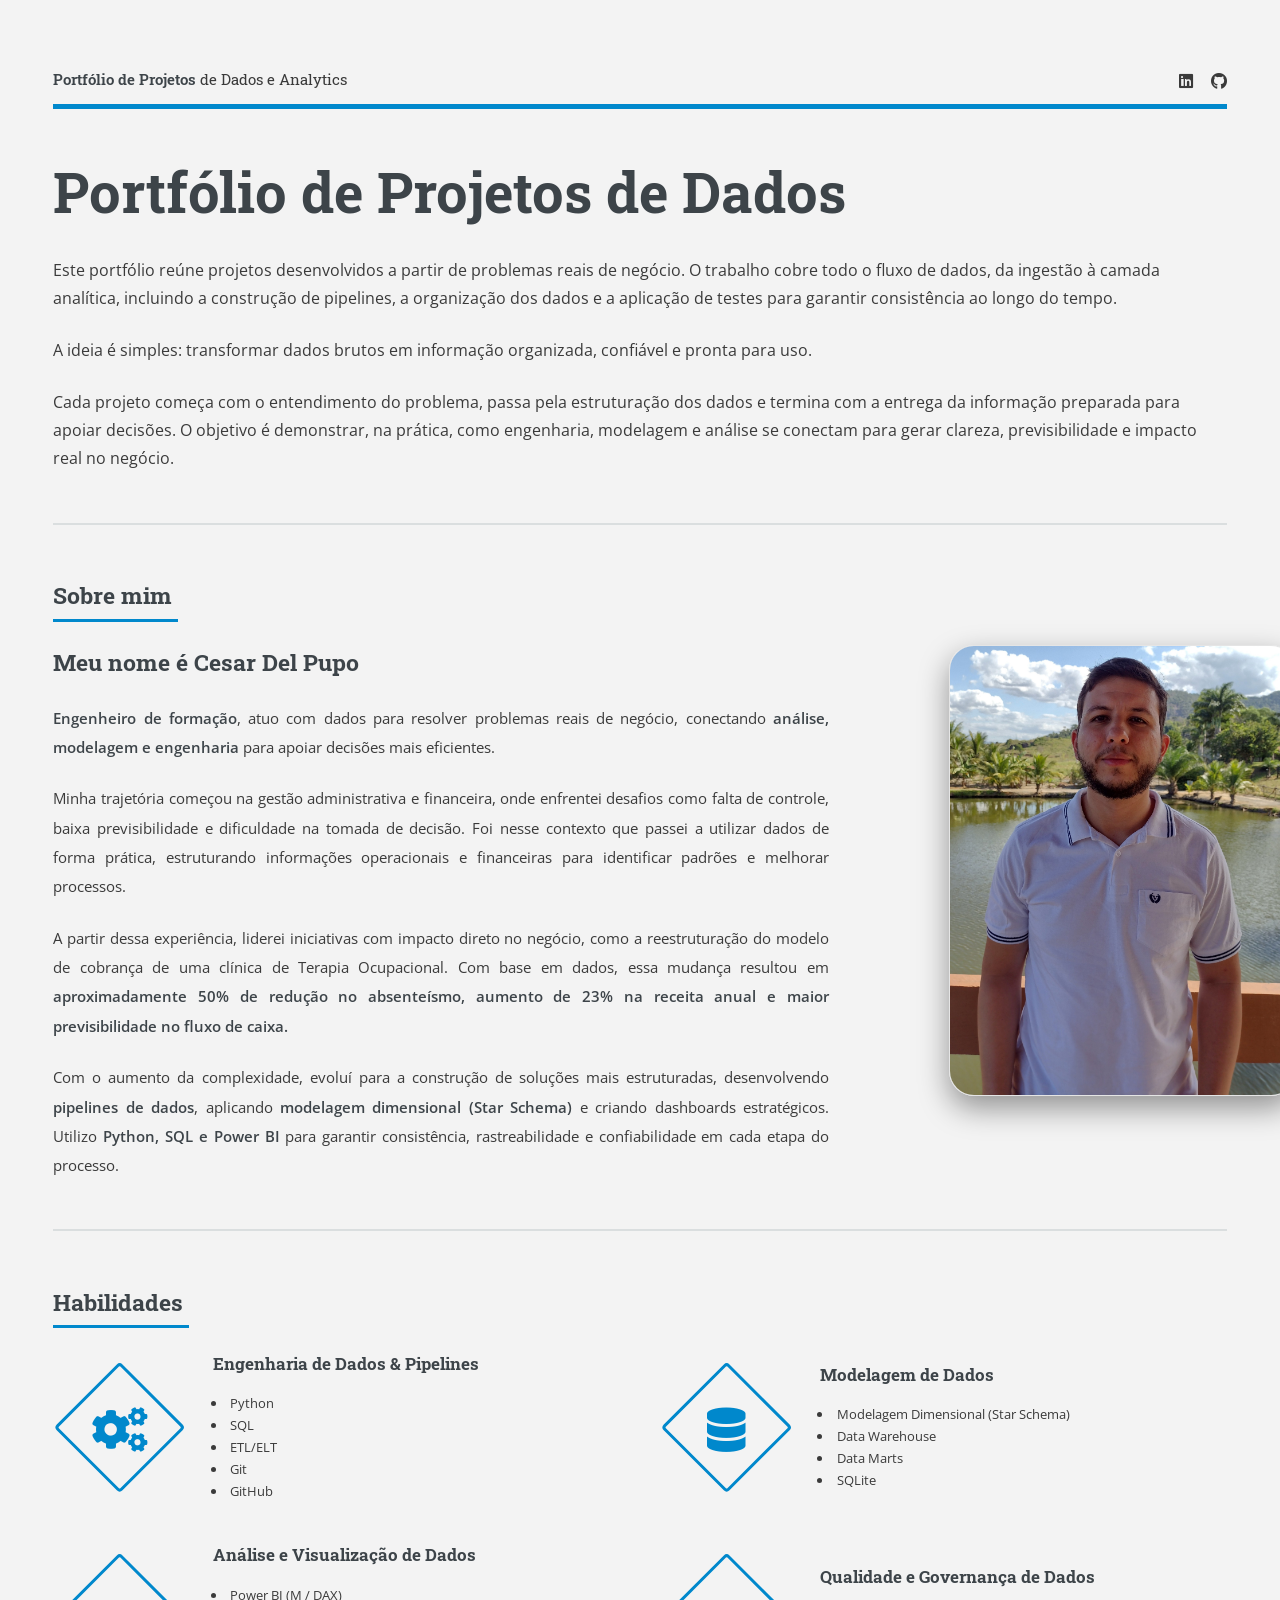
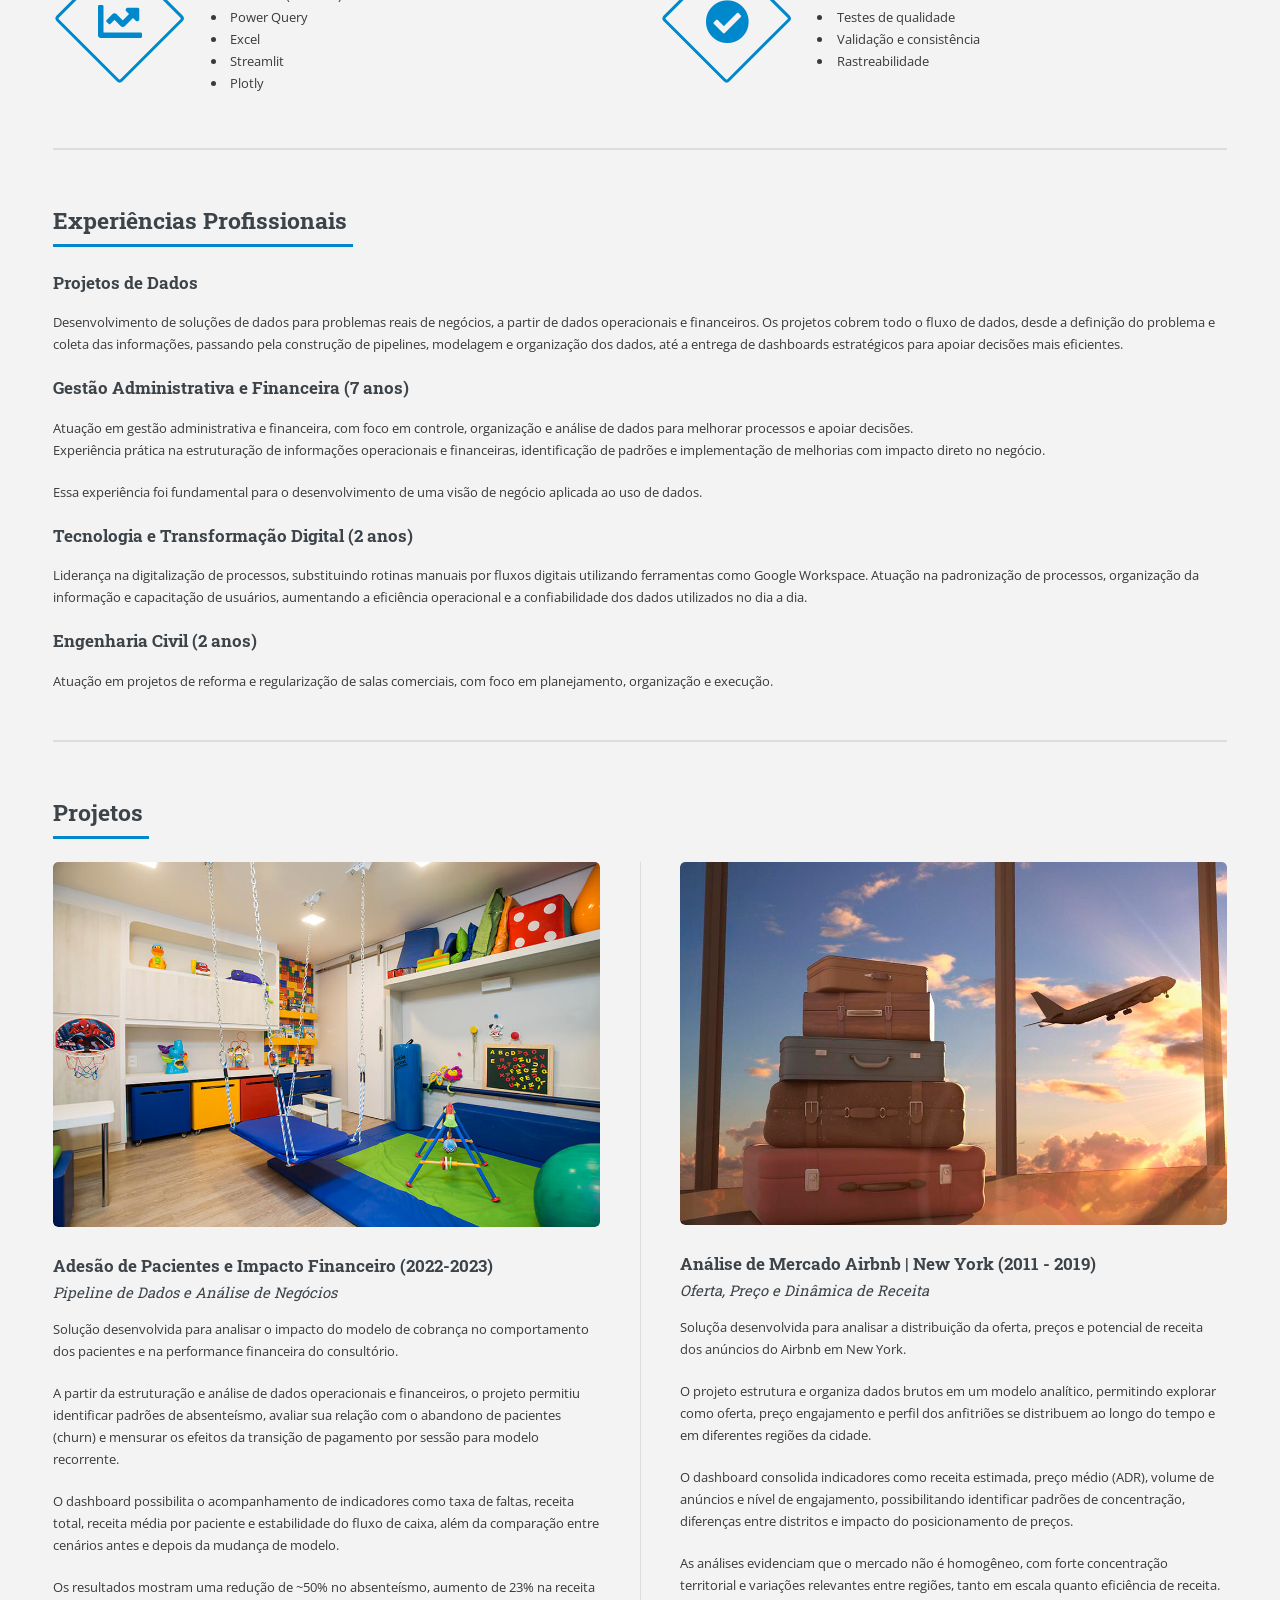
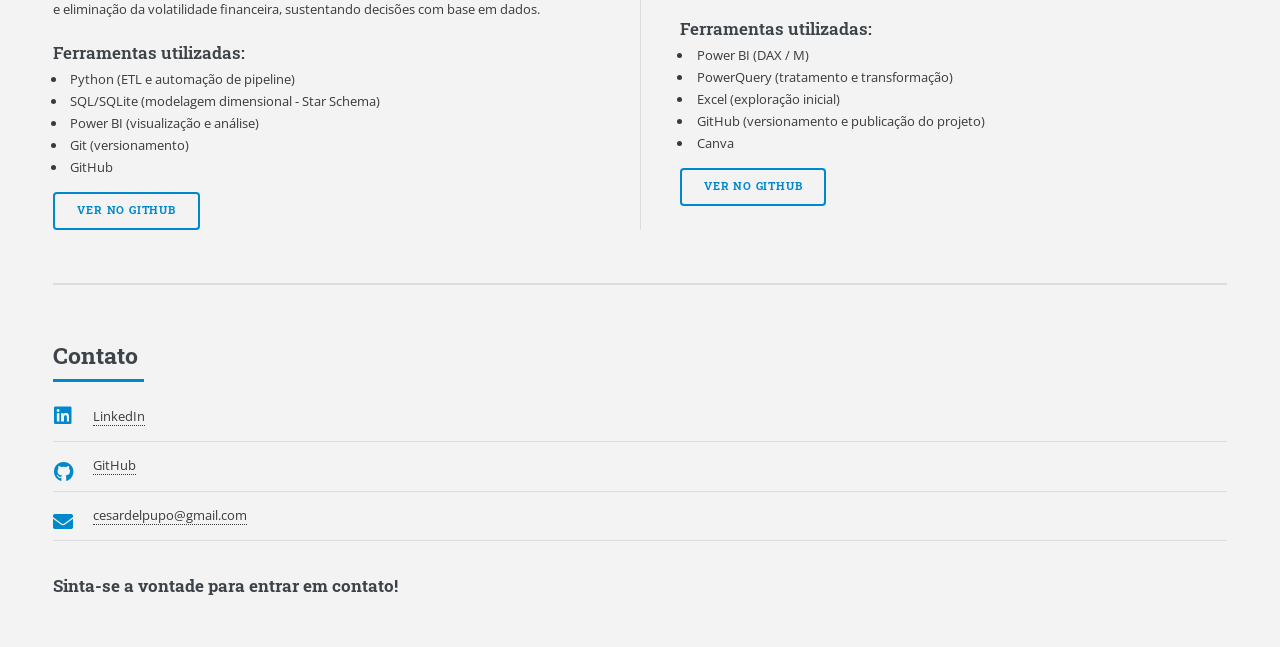
<file: index.html>
<!DOCTYPE HTML>
<!--
	Editorial by HTML5 UP
	html5up.net | @ajlkn
	Free for personal and commercial use under the CCA 3.0 license (html5up.net/license)
-->
<html>
	<head>
		<title>Portfólio de Projetos de Dados - Cesar Del Pupo</title>
		<meta charset="utf-8" />
		<meta name="viewport" content="width=device-width, initial-scale=1, user-scalable=no" />
		<link rel="stylesheet" href="assets/css/main.css" />
	</head>
	<body class="is-preload">

		<!-- Wrapper -->
			<div id="wrapper">

				<!-- Main -->
					<div id="main">
						<div class="inner">

							<!-- Header -->
								<header id="header">
									<a href="index.html" class="logo"><strong>Portfólio de Projetos</strong> de Dados e Analytics</a>
									<ul class="icons">
										<li><a href="https://www.linkedin.com/in/cesardelpupo/" class="icon brands fa-linkedin"><span class="label">LinkedIn</span></a></li>
										<li><a href="https://github.com/cesardelpupo" class="icon brands fa-github"><span class="label">GitHub</span></a></li>
									</ul>
								</header>

							<!-- Banner -->
								<section id="banner">
									<div class="content">
										<header>
											<h1>Portfólio de Projetos de Dados</h1>
										</header>
										<p>Este portfólio reúne projetos desenvolvidos a partir de problemas reais de negócio. O trabalho cobre todo o fluxo de dados, da ingestão à camada analítica, incluindo a construção de pipelines, a organização dos dados e a aplicação de testes para garantir consistência ao longo do tempo.</p>

										<p>A ideia é simples: transformar dados brutos em informação organizada, confiável e pronta para uso.</p>

										<p>Cada projeto começa com o entendimento do problema, passa pela estruturação dos dados e termina com a entrega da informação preparada para apoiar decisões. 
										O objetivo é demonstrar, na prática, como engenharia, modelagem e análise se conectam para gerar clareza, previsibilidade e impacto real no negócio.</p>  
									</div>
								</section>

							<!-- SOBRE MIM -->
								<section id="sobre-mim">
									<header class="major">
										<h2>Sobre mim</h2>
									</header>
									<div class="row">
									<!-- Content -->
										<div class="col-8 col-12-small">
											<h2 id="content">Meu nome é Cesar Del Pupo</h2>
											<p>
											<strong>Engenheiro de formação</strong>, atuo com dados para resolver problemas reais de negócio, conectando <strong>análise, modelagem e engenharia</strong> para apoiar decisões mais eficientes.
											</p>

											<p>
											Minha trajetória começou na gestão administrativa e financeira, onde enfrentei desafios como falta de controle, baixa previsibilidade e dificuldade na tomada de decisão. 
											Foi nesse contexto que passei a utilizar dados de forma prática, estruturando informações operacionais e financeiras para identificar padrões e melhorar processos.
											</p>

											<p>
											A partir dessa experiência, liderei iniciativas com impacto direto no negócio, como a reestruturação do modelo de cobrança de uma clínica de Terapia Ocupacional. 
											Com base em dados, essa mudança resultou em <strong>aproximadamente 50% de redução no absenteísmo, aumento de 23% na receita anual e maior previsibilidade no fluxo de caixa.</strong>
											</p>

											<p>
											Com o aumento da complexidade, evoluí para a construção de soluções mais estruturadas, desenvolvendo <strong>pipelines de dados</strong>, aplicando <strong>modelagem dimensional (Star Schema)</strong> e criando dashboards estratégicos. 
											Utilizo <strong>Python, SQL e Power BI</strong> para garantir consistência, rastreabilidade e confiabilidade em cada etapa do processo.
											</p>
										</div>
										
										<!-- Foto -->
										 <div class="col-4 col-12-small">
											<span class="image object">
												<img src="images/foto4.jpg" alt="Foto de perfil: Cesar Del Pupo" />
											</span>
										 </div>
									</div>		
								</section>

							<!-- HABILIDADES -->
								<section>
									<header class="major">
										<h2>Habilidades</h2>
									</header>
									<div class="features">
										<article>
											<span class="icon solid fa-cogs"></span>
											<div class="content">
												<h3>Engenharia de Dados & Pipelines</h3>
												<ul>
													<li>Python</li>
													<li>SQL</li>
													<li>ETL/ELT</li>
													<li>Git</li>
													<li>GitHub</li>
												</ul>
											</div>
										</article>
										<article>
											<span class="icon solid fa-database"></span>
											<div class="content">
												<h3>Modelagem de Dados</h3>
												<ul>
													<li>Modelagem Dimensional (Star Schema)</li>
													<li>Data Warehouse</li>
													<li>Data Marts</li>
													<li>SQLite</li>
												</ul>
											</div>
										</article>
										<article>
											<span class="icon solid fa-chart-line"></span>
											<div class="content">
												<h3>Análise e Visualização de Dados</h3>
												<ul>
													<li>Power BI (M / DAX)</li>
													<li>Power Query</li>
													<li>Excel</li>
													<li>Streamlit</li>
													<li>Plotly</li>
													
												</ul>
											</div>
										</article>
										<article>
											<span class="icon solid fa-check-circle"></span>
											<div class="content">
												<h3>Qualidade e Governança de Dados</h3>
												<ul>
													<li>Testes de qualidade</li>
													<li>Validação e consistência</li>
													<li>Rastreabilidade</li>
												</ul>
											</div>
										</article>
									</div>
								</section>

							<!-- EXPERIÊNCIAS -->
								<section>
									<header class="major">
										<h2>Experiências Profissionais</h2>
									</header>

									<!-- Content -->
										<h3 id="content">Projetos de Dados</h3>
										<p>
											Desenvolvimento de soluções de dados para problemas reais de negócios, a partir de dados operacionais e financeiros.
											Os projetos cobrem todo o fluxo de dados, desde a definição do problema e coleta das informações, passando pela construção de pipelines,
											modelagem e organização dos dados, até a entrega de dashboards estratégicos para apoiar decisões mais eficientes.
										</p>

										<h3 id="content">Gestão Administrativa e Financeira (7 anos)</h3>
										<p>
											Atuação em gestão administrativa e financeira, com foco em controle, organização e análise de dados para melhorar processos e apoiar decisões.<br> 
											Experiência prática na estruturação de informações operacionais e financeiras, identificação de padrões e implementação de melhorias com impacto direto no negócio.
										</p>
										<p>
											Essa experiência foi fundamental para o desenvolvimento de uma visão de negócio aplicada ao uso de dados.
										</p>

										<h3 id="content">Tecnologia e Transformação Digital (2 anos)</h3>
										<p>
											Liderança na digitalização de processos, substituindo rotinas manuais por fluxos digitais utilizando ferramentas como Google Workspace.
											Atuação na padronização de processos, organização da informação e capacitação de usuários, aumentando a eficiência operacional e a confiabilidade dos dados utilizados no dia a dia.
										</p>

										<h3 id="content">Engenharia Civil (2 anos)</h3>
										<p>
											Atuação em projetos de reforma e regularização de salas comerciais, com foco em planejamento, organização e execução.
										</p>
								</section> 

							<!-- PROJETOS DE PORTFÓLIO -->
								<section>
									<header class="major">
										<h2>Projetos</h2>
									</header>
									<div class="posts">
										<article>
											<a href="https://github.com/cesardelpupo/patient-adherence-data-pipeline" class="image" target="_blank"><img src="images/consultorio-to.jpg" alt="Consultório TO"></a>
											<h3>Adesão de Pacientes e Impacto Financeiro (2022-2023)</h3>
											<h4><em>Pipeline de Dados e Análise de Negócios</em></h4>
											<p>
											Solução desenvolvida para analisar o impacto do modelo de cobrança no comportamento dos pacientes e na performance financeira do consultório.
											</p>
											<p>
											A partir da estruturação e análise de dados operacionais e financeiros, o projeto permitiu identificar padrões de absenteísmo, avaliar sua relação com o abandono de pacientes (churn) e mensurar os efeitos da transição de pagamento por sessão para modelo recorrente.
											</p>
											<p>
											O dashboard possibilita o acompanhamento de indicadores como taxa de faltas, receita total, receita média por paciente e estabilidade do fluxo de caixa, além da comparação entre cenários antes e depois da mudança de modelo.
											</p>
											<p>	
											Os resultados mostram uma redução de ~50% no absenteísmo, aumento de 23% na receita e eliminação da volatilidade financeira, sustentando decisões com base em dados.
											</p>
											<h3><b>Ferramentas utilizadas:</b></h3>
											<ul>
												<li>Python (ETL e automação de pipeline)</li>
												<li>SQL/SQLite (modelagem dimensional - Star Schema)</li>
												<li>Power BI (visualização e análise)</li>
												<li>Git (versionamento)</li>
												<li>GitHub</li>
											</ul>
											<ul class="actions">
												<li><a href="https://github.com/cesardelpupo/patient-adherence-data-pipeline" class="button" target="_blank">Ver no GitHub</a></li>
											</ul>
										</article>
										<article>
											<a href="https://github.com/cesardelpupo/airbnb_nyc" class="image" target="_blank"><img src="images/viagem_airbnb.jpg" alt="Airbnb"></a>
											<h3>Análise de Mercado Airbnb | New York (2011 - 2019)</h3>
											<h4><em>Oferta, Preço e Dinâmica de Receita</em></h4>
											<p>
												Soluçõa desenvolvida para analisar a distribuição da oferta, preços e potencial de receita dos anúncios do Airbnb em New York.
											</p>
											<p>
												O projeto estrutura e organiza dados brutos em um modelo analítico, permitindo explorar como oferta, preço engajamento e perfil dos anfitriões
												se distribuem ao longo do tempo e em diferentes regiões da cidade.
											</p>
											<p>
												O dashboard consolida indicadores como receita estimada, preço médio (ADR), volume de anúncios e nível de engajamento, 
												possibilitando identificar padrões de concentração, diferenças entre distritos e impacto do posicionamento de preços. 
											</p>
											<p>
												As análises evidenciam que o mercado não é homogêneo, com forte concentração territorial e variações relevantes entre regiões, tanto em escala
												quanto eficiência de receita.
											</p>
											<h3><b>Ferramentas utilizadas:</b></h3>
											<ul>
												<li>Power BI (DAX / M)</li>
												<li>PowerQuery (tratamento e transformação)</li>
												<li>Excel (exploração inicial)</li>
												<li>GitHub (versionamento e publicação do projeto)</li>
												<li>Canva</li>
											</ul>
											<ul class="actions">
												<li><a href="https://github.com/cesardelpupo/airbnb_nyc" class="button" target="_blank">Ver no GitHub</a></li>
											</ul>
										</article>
									</div>
								</section>

							<!-- CONTATO -->
								<section>
									<header class="major">
										<h2>Contato</h2>
									</header>
									<ul class="contact">
										<li class="icon brands fa-linkedin"><a href="https://www.linkedin.com/in/cesardelpupo/">LinkedIn</a></li>
										<li class="icon brands fa-github"><a href="https://github.com/cesardelpupo">GitHub</a></li>
										<li class="icon solid fa-envelope"><a href="#">cesardelpupo@gmail.com</a></li>
										<li></li>
										<p><h3>Sinta-se a vontade para entrar em contato!</h3></p>				
									</ul>
								</section>
						</div>
					</div>
	

		<!-- Scripts -->
			<script src="assets/js/jquery.min.js"></script>
			<script src="assets/js/browser.min.js"></script>
			<script src="assets/js/breakpoints.min.js"></script>
			<script src="assets/js/util.js"></script>
			<script src="assets/js/main.js"></script>

	</body>
</html>
</file>
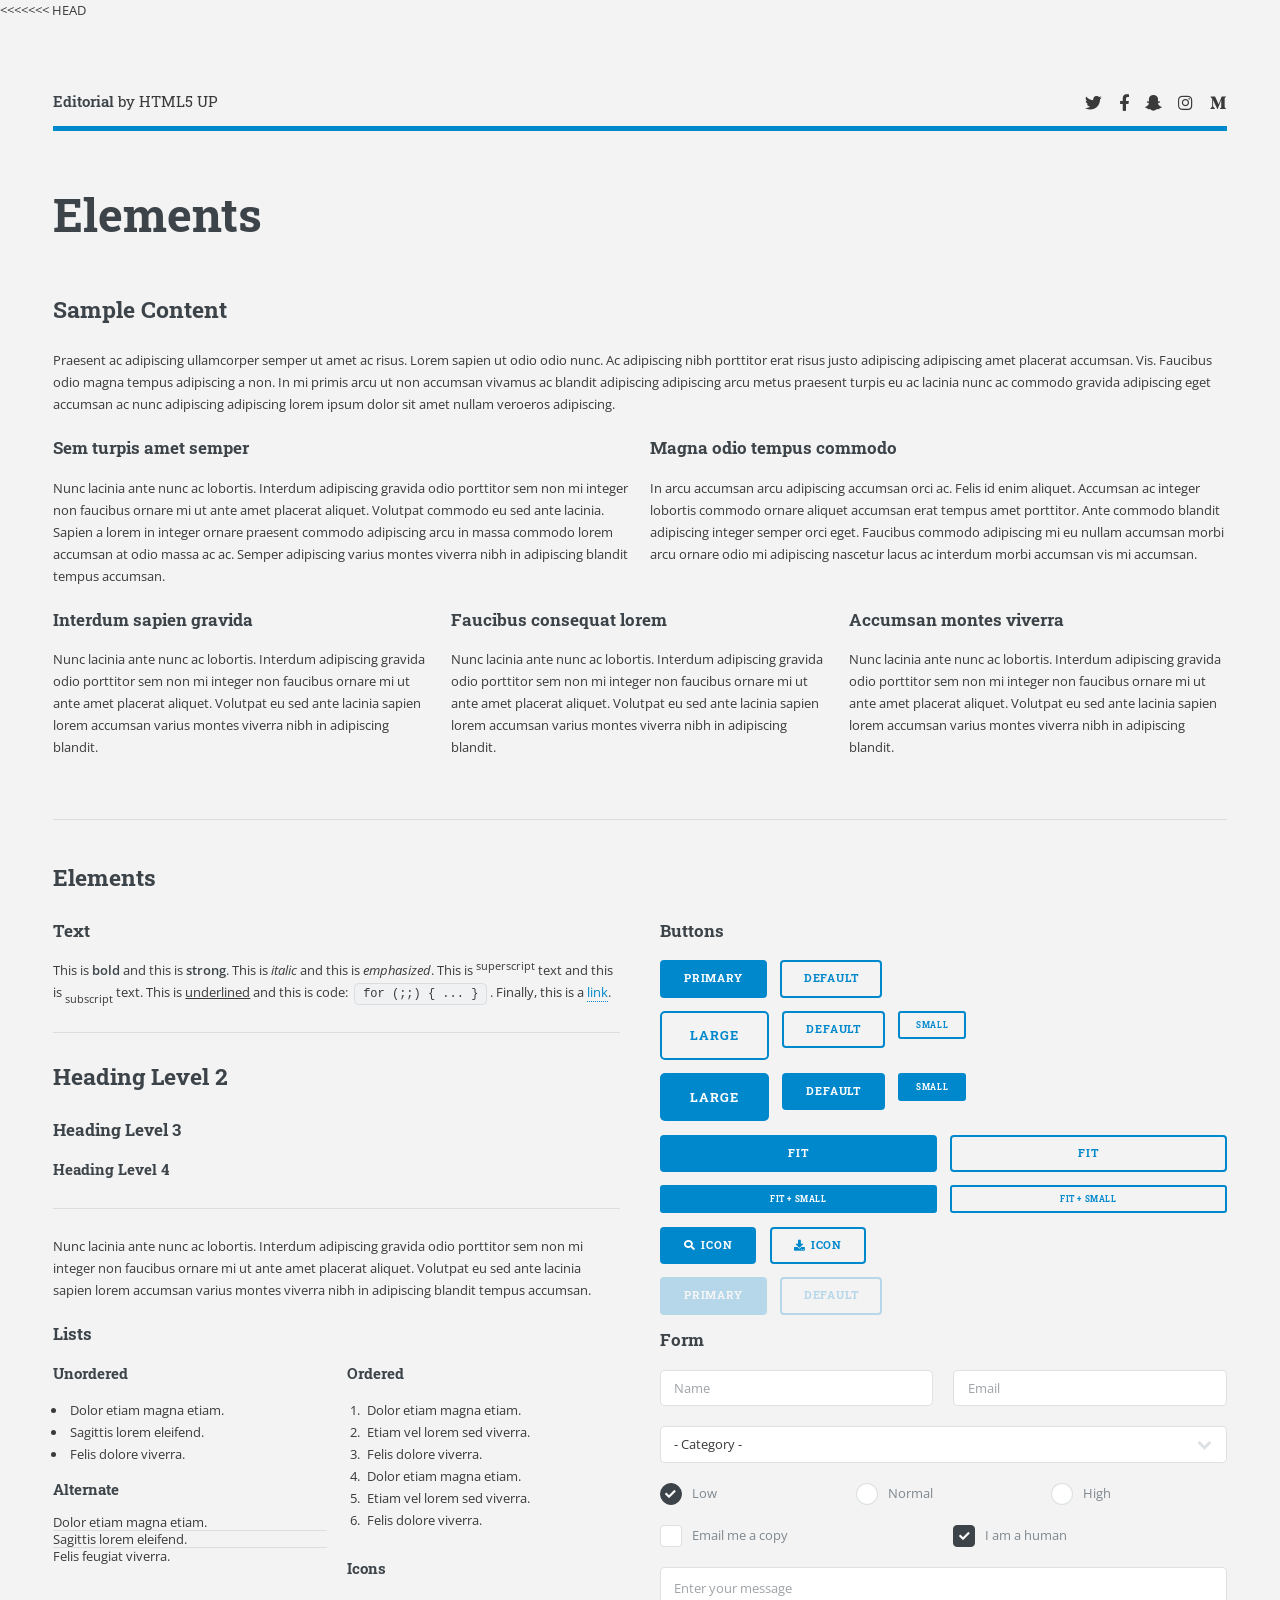
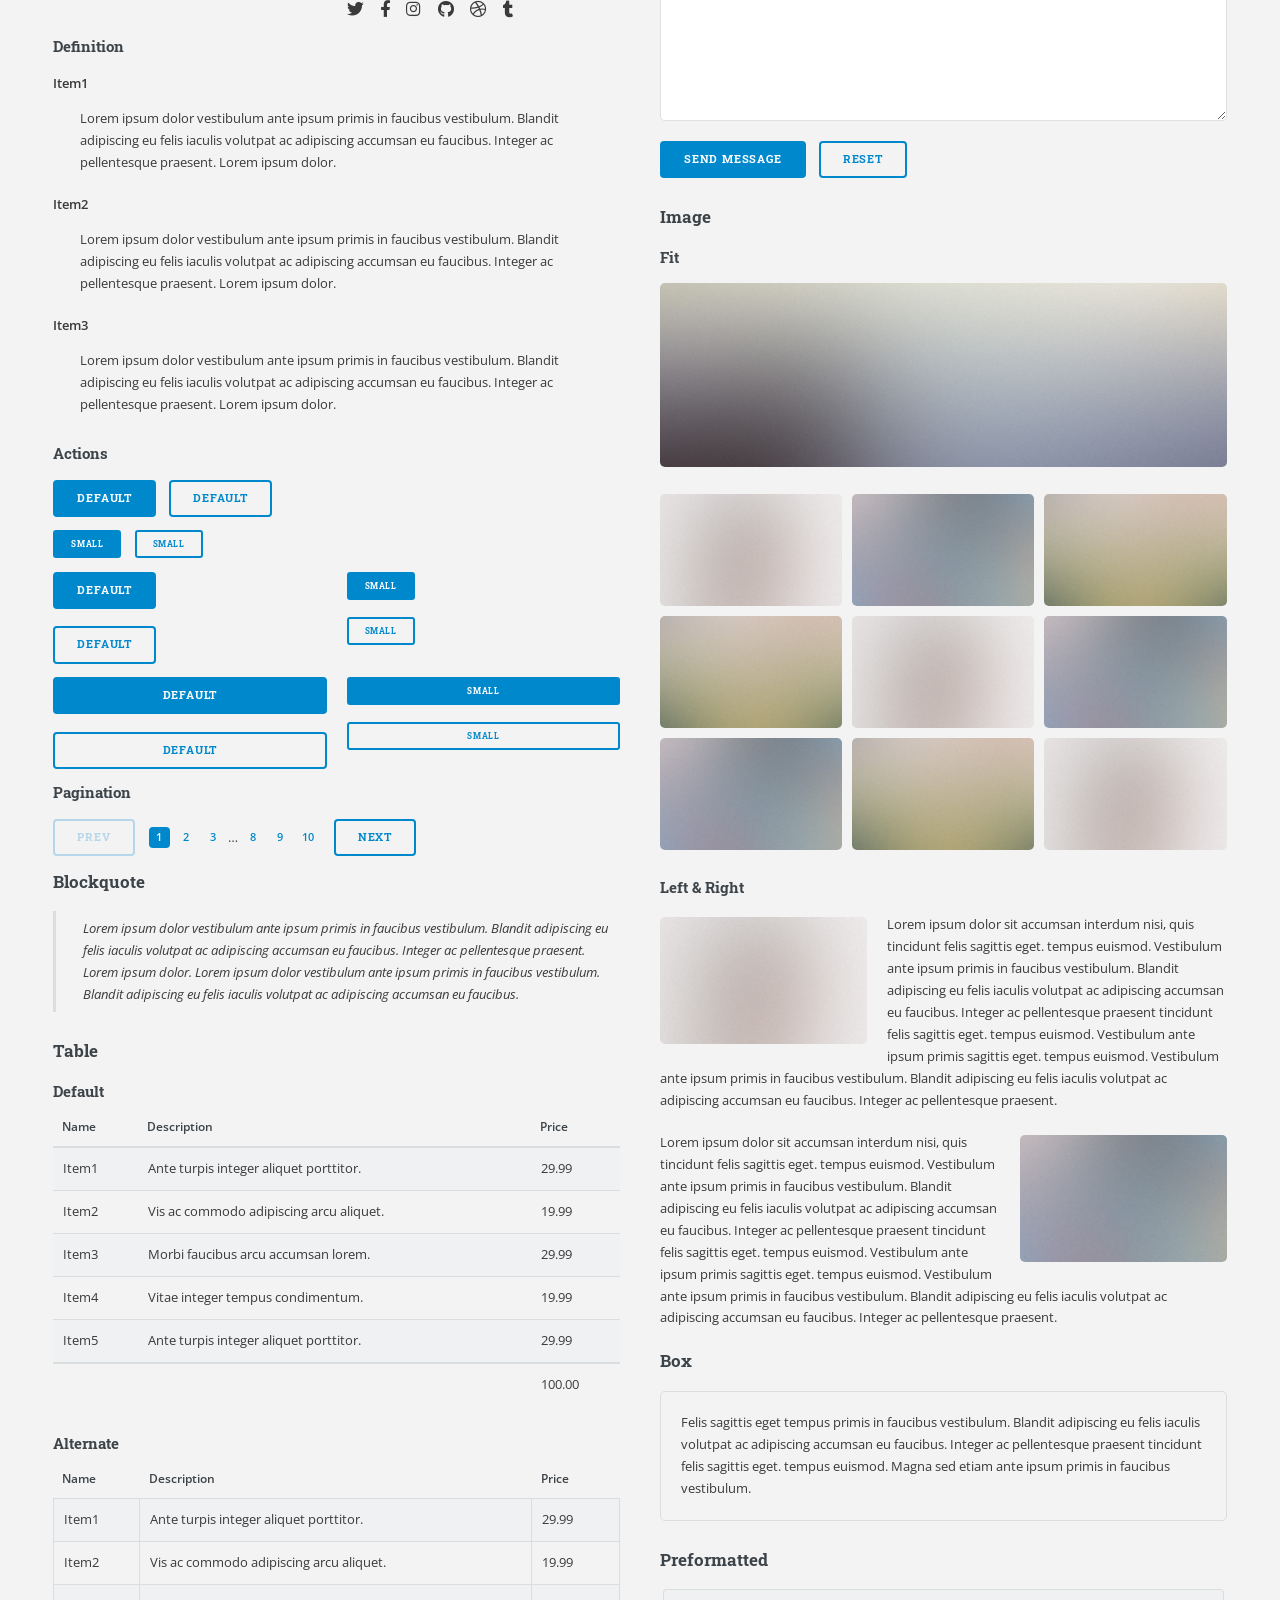
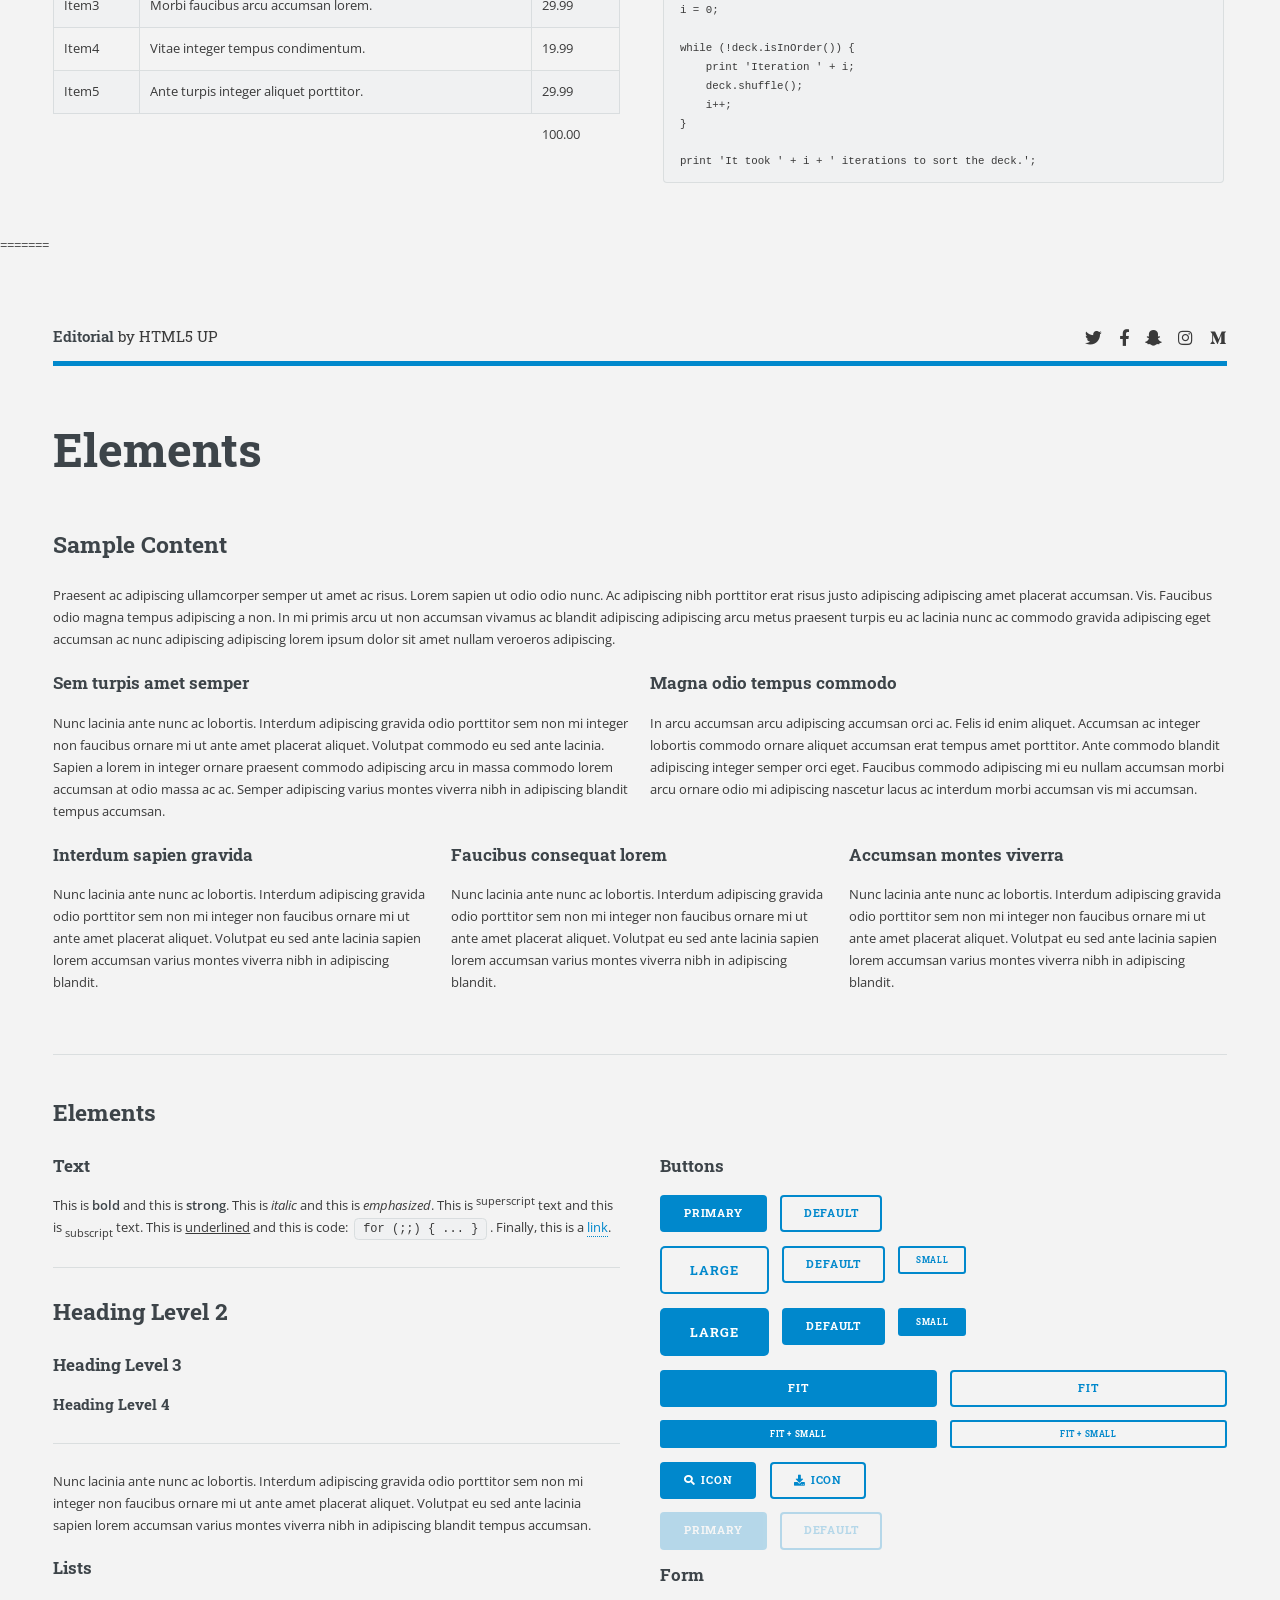
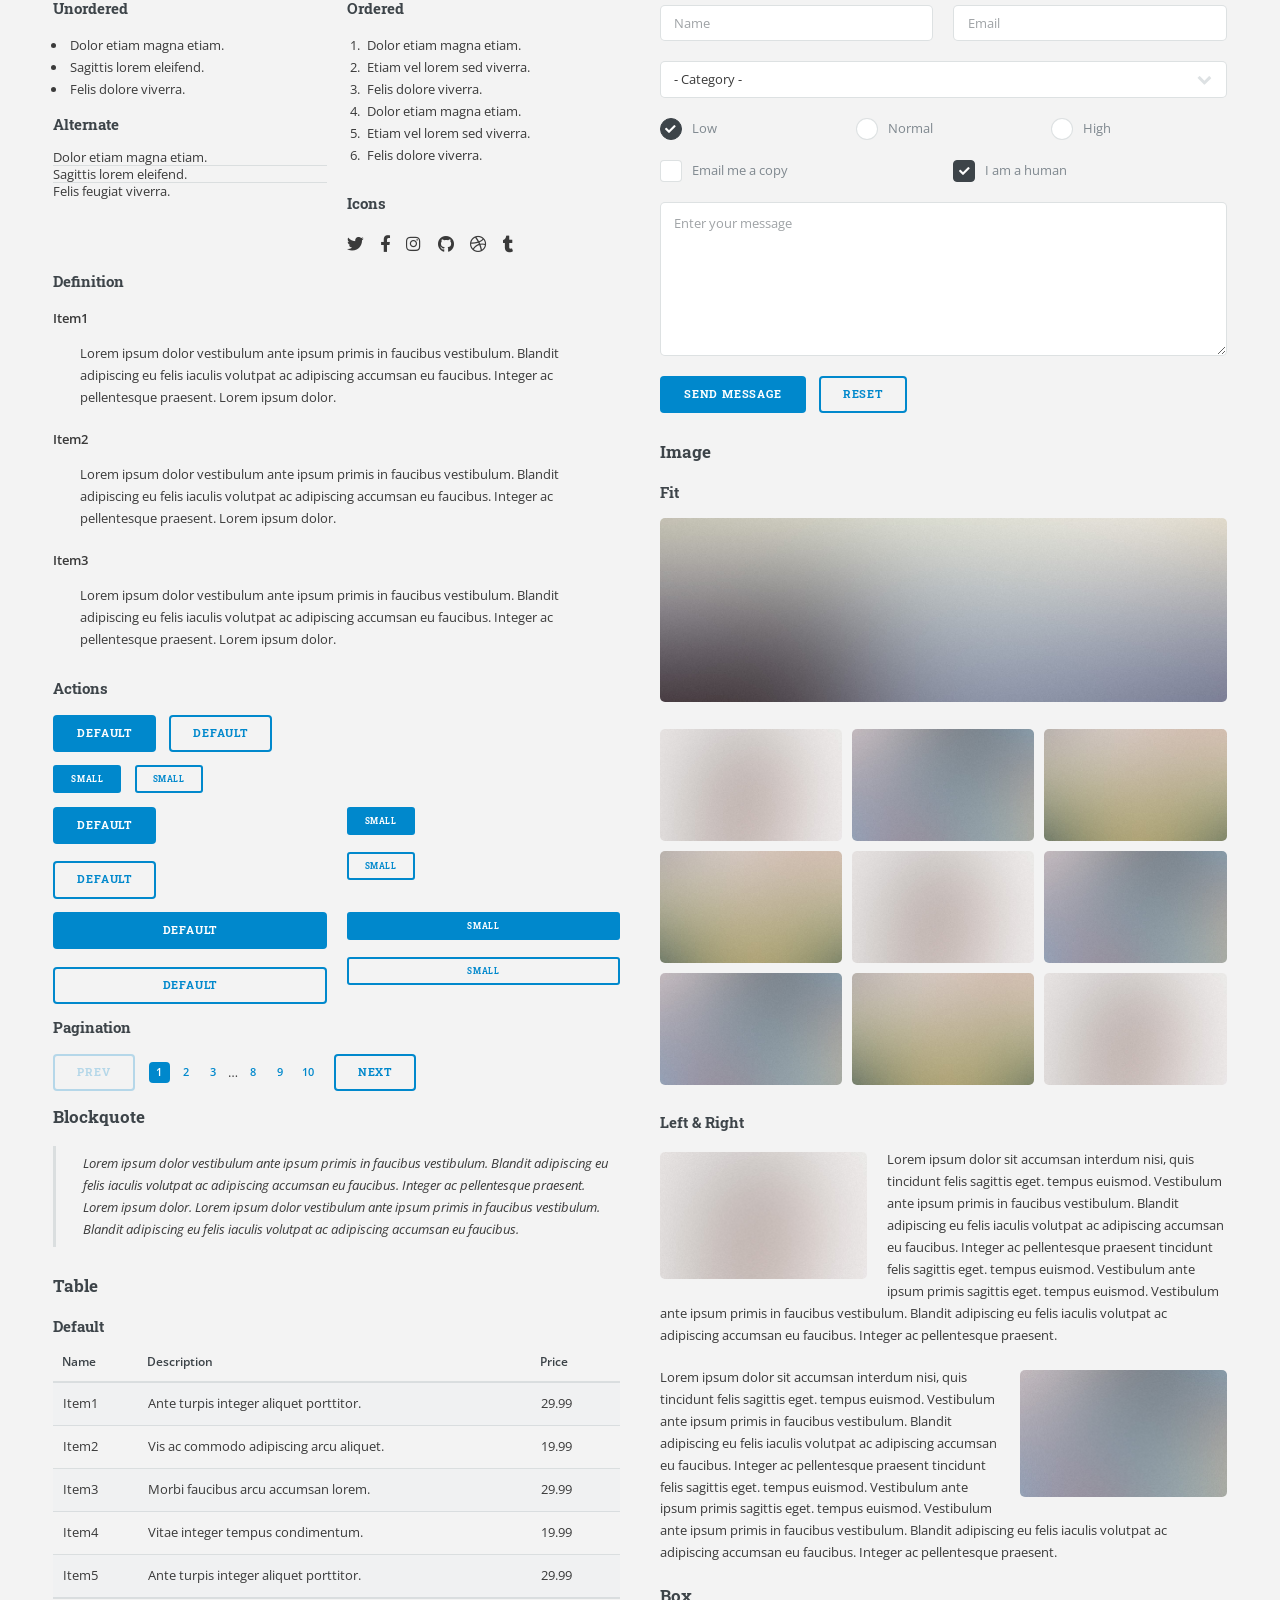
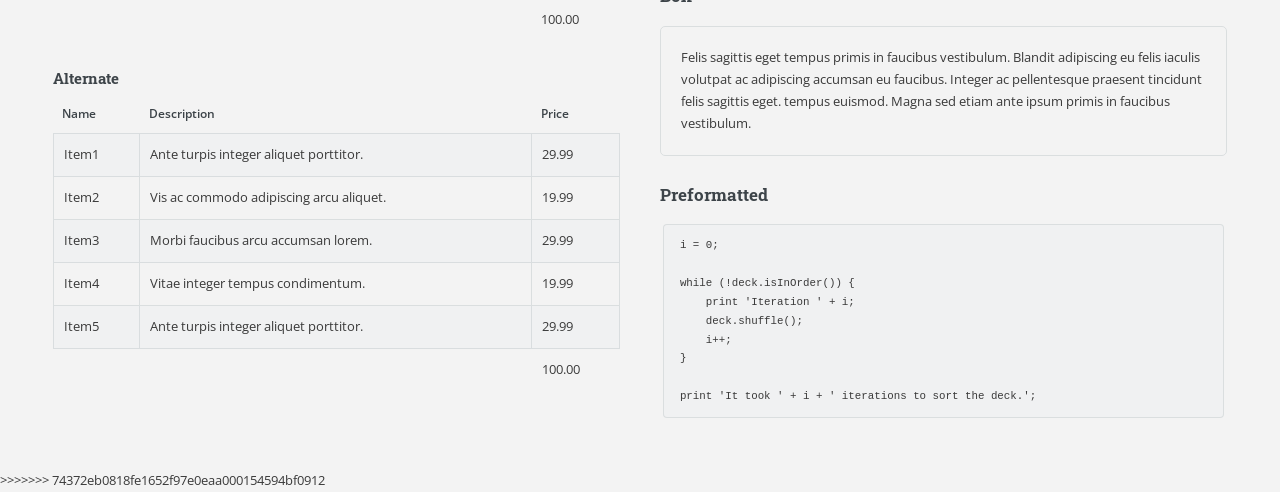
<file: elements.html>
<<<<<<< HEAD
<!DOCTYPE HTML>
<!--
	Editorial by HTML5 UP
	html5up.net | @ajlkn
	Free for personal and commercial use under the CCA 3.0 license (html5up.net/license)
-->
<html>
	<head>
		<title>Elements - Editorial by HTML5 UP</title>
		<meta charset="utf-8" />
		<meta name="viewport" content="width=device-width, initial-scale=1, user-scalable=no" />
		<link rel="stylesheet" href="assets/css/main.css" />
	</head>
	<body class="is-preload">

		<!-- Wrapper -->
			<div id="wrapper">

				<!-- Main -->
					<div id="main">
						<div class="inner">

							<!-- Header -->
								<header id="header">
									<a href="index.html" class="logo"><strong>Editorial</strong> by HTML5 UP</a>
									<ul class="icons">
										<li><a href="#" class="icon brands fa-twitter"><span class="label">Twitter</span></a></li>
										<li><a href="#" class="icon brands fa-facebook-f"><span class="label">Facebook</span></a></li>
										<li><a href="#" class="icon brands fa-snapchat-ghost"><span class="label">Snapchat</span></a></li>
										<li><a href="#" class="icon brands fa-instagram"><span class="label">Instagram</span></a></li>
										<li><a href="#" class="icon brands fa-medium-m"><span class="label">Medium</span></a></li>
									</ul>
								</header>

							<!-- Content -->
								<section>
									<header class="main">
										<h1>Elements</h1>
									</header>

									<!-- Content -->
										<h2 id="content">Sample Content</h2>
										<p>Praesent ac adipiscing ullamcorper semper ut amet ac risus. Lorem sapien ut odio odio nunc. Ac adipiscing nibh porttitor erat risus justo adipiscing adipiscing amet placerat accumsan. Vis. Faucibus odio magna tempus adipiscing a non. In mi primis arcu ut non accumsan vivamus ac blandit adipiscing adipiscing arcu metus praesent turpis eu ac lacinia nunc ac commodo gravida adipiscing eget accumsan ac nunc adipiscing adipiscing lorem ipsum dolor sit amet nullam veroeros adipiscing.</p>
										<div class="row">
											<div class="col-6 col-12-small">
												<h3>Sem turpis amet semper</h3>
												<p>Nunc lacinia ante nunc ac lobortis. Interdum adipiscing gravida odio porttitor sem non mi integer non faucibus ornare mi ut ante amet placerat aliquet. Volutpat commodo eu sed ante lacinia. Sapien a lorem in integer ornare praesent commodo adipiscing arcu in massa commodo lorem accumsan at odio massa ac ac. Semper adipiscing varius montes viverra nibh in adipiscing blandit tempus accumsan.</p>
											</div>
											<div class="col-6 col-12-small">
												<h3>Magna odio tempus commodo</h3>
												<p>In arcu accumsan arcu adipiscing accumsan orci ac. Felis id enim aliquet. Accumsan ac integer lobortis commodo ornare aliquet accumsan erat tempus amet porttitor. Ante commodo blandit adipiscing integer semper orci eget. Faucibus commodo adipiscing mi eu nullam accumsan morbi arcu ornare odio mi adipiscing nascetur lacus ac interdum morbi accumsan vis mi accumsan.</p>
											</div>
											<!-- Break -->
											<div class="col-4 col-12-medium">
												<h3>Interdum sapien gravida</h3>
												<p>Nunc lacinia ante nunc ac lobortis. Interdum adipiscing gravida odio porttitor sem non mi integer non faucibus ornare mi ut ante amet placerat aliquet. Volutpat eu sed ante lacinia sapien lorem accumsan varius montes viverra nibh in adipiscing blandit.</p>
											</div>
											<div class="col-4 col-12-medium">
												<h3>Faucibus consequat lorem</h3>
												<p>Nunc lacinia ante nunc ac lobortis. Interdum adipiscing gravida odio porttitor sem non mi integer non faucibus ornare mi ut ante amet placerat aliquet. Volutpat eu sed ante lacinia sapien lorem accumsan varius montes viverra nibh in adipiscing blandit.</p>
											</div>
											<div class="col-4 col-12-medium">
												<h3>Accumsan montes viverra</h3>
												<p>Nunc lacinia ante nunc ac lobortis. Interdum adipiscing gravida odio porttitor sem non mi integer non faucibus ornare mi ut ante amet placerat aliquet. Volutpat eu sed ante lacinia sapien lorem accumsan varius montes viverra nibh in adipiscing blandit.</p>
											</div>
										</div>

									<hr class="major" />

									<!-- Elements -->
										<h2 id="elements">Elements</h2>
										<div class="row gtr-200">
											<div class="col-6 col-12-medium">

												<!-- Text stuff -->
													<h3>Text</h3>
													<p>This is <b>bold</b> and this is <strong>strong</strong>. This is <i>italic</i> and this is <em>emphasized</em>.
													This is <sup>superscript</sup> text and this is <sub>subscript</sub> text.
													This is <u>underlined</u> and this is code: <code>for (;;) { ... }</code>.
													Finally, this is a <a href="#">link</a>.</p>
													<hr />
													<h2>Heading Level 2</h2>
													<h3>Heading Level 3</h3>
													<h4>Heading Level 4</h4>
													<hr />
													<p>Nunc lacinia ante nunc ac lobortis. Interdum adipiscing gravida odio porttitor sem non mi integer non faucibus ornare mi ut ante amet placerat aliquet. Volutpat eu sed ante lacinia sapien lorem accumsan varius montes viverra nibh in adipiscing blandit tempus accumsan.</p>

												<!-- Lists -->
													<h3>Lists</h3>
													<div class="row">
														<div class="col-6 col-12-small">

															<h4>Unordered</h4>
															<ul>
																<li>Dolor etiam magna etiam.</li>
																<li>Sagittis lorem eleifend.</li>
																<li>Felis dolore viverra.</li>
															</ul>

															<h4>Alternate</h4>
															<ul class="alt">
																<li>Dolor etiam magna etiam.</li>
																<li>Sagittis lorem eleifend.</li>
																<li>Felis feugiat viverra.</li>
															</ul>

														</div>
														<div class="col-6 col-12-small">

															<h4>Ordered</h4>
															<ol>
																<li>Dolor etiam magna etiam.</li>
																<li>Etiam vel lorem sed viverra.</li>
																<li>Felis dolore viverra.</li>
																<li>Dolor etiam magna etiam.</li>
																<li>Etiam vel lorem sed viverra.</li>
																<li>Felis dolore viverra.</li>
															</ol>

															<h4>Icons</h4>
															<ul class="icons">
																<li><a href="#" class="icon brands fa-twitter"><span class="label">Twitter</span></a></li>
																<li><a href="#" class="icon brands fa-facebook-f"><span class="label">Facebook</span></a></li>
																<li><a href="#" class="icon brands fa-instagram"><span class="label">Instagram</span></a></li>
																<li><a href="#" class="icon brands fa-github"><span class="label">Github</span></a></li>
																<li><a href="#" class="icon brands fa-dribbble"><span class="label">Dribbble</span></a></li>
																<li><a href="#" class="icon brands fa-tumblr"><span class="label">Tumblr</span></a></li>
															</ul>

														</div>
													</div>
													<h4>Definition</h4>
													<dl>
														<dt>Item1</dt>
														<dd>
															<p>Lorem ipsum dolor vestibulum ante ipsum primis in faucibus vestibulum. Blandit adipiscing eu felis iaculis volutpat ac adipiscing accumsan eu faucibus. Integer ac pellentesque praesent. Lorem ipsum dolor.</p>
														</dd>
														<dt>Item2</dt>
														<dd>
															<p>Lorem ipsum dolor vestibulum ante ipsum primis in faucibus vestibulum. Blandit adipiscing eu felis iaculis volutpat ac adipiscing accumsan eu faucibus. Integer ac pellentesque praesent. Lorem ipsum dolor.</p>
														</dd>
														<dt>Item3</dt>
														<dd>
															<p>Lorem ipsum dolor vestibulum ante ipsum primis in faucibus vestibulum. Blandit adipiscing eu felis iaculis volutpat ac adipiscing accumsan eu faucibus. Integer ac pellentesque praesent. Lorem ipsum dolor.</p>
														</dd>
													</dl>

													<h4>Actions</h4>
													<ul class="actions">
														<li><a href="#" class="button primary">Default</a></li>
														<li><a href="#" class="button">Default</a></li>
													</ul>
													<ul class="actions small">
														<li><a href="#" class="button primary small">Small</a></li>
														<li><a href="#" class="button small">Small</a></li>
													</ul>
													<div class="row">
														<div class="col-6 col-12-small">
															<ul class="actions stacked">
																<li><a href="#" class="button primary">Default</a></li>
																<li><a href="#" class="button">Default</a></li>
															</ul>
														</div>
														<div class="col-6 col-12-small">
															<ul class="actions stacked">
																<li><a href="#" class="button primary small">Small</a></li>
																<li><a href="#" class="button small">Small</a></li>
															</ul>
														</div>
														<div class="col-6 col-12-small">
															<ul class="actions stacked">
																<li><a href="#" class="button primary fit">Default</a></li>
																<li><a href="#" class="button fit">Default</a></li>
															</ul>
														</div>
														<div class="col-6 col-12-small">
															<ul class="actions stacked">
																<li><a href="#" class="button primary small fit">Small</a></li>
																<li><a href="#" class="button small fit">Small</a></li>
															</ul>
														</div>
													</div>

													<h4>Pagination</h4>
													<ul class="pagination">
														<li><span class="button disabled">Prev</span></li>
														<li><a href="#" class="page active">1</a></li>
														<li><a href="#" class="page">2</a></li>
														<li><a href="#" class="page">3</a></li>
														<li><span>&hellip;</span></li>
														<li><a href="#" class="page">8</a></li>
														<li><a href="#" class="page">9</a></li>
														<li><a href="#" class="page">10</a></li>
														<li><a href="#" class="button">Next</a></li>
													</ul>

												<!-- Blockquote -->
													<h3>Blockquote</h3>
													<blockquote>Lorem ipsum dolor vestibulum ante ipsum primis in faucibus vestibulum. Blandit adipiscing eu felis iaculis volutpat ac adipiscing accumsan eu faucibus. Integer ac pellentesque praesent. Lorem ipsum dolor. Lorem ipsum dolor vestibulum ante ipsum primis in faucibus vestibulum. Blandit adipiscing eu felis iaculis volutpat ac adipiscing accumsan eu faucibus.</blockquote>

												<!-- Table -->
													<h3>Table</h3>

													<h4>Default</h4>
													<div class="table-wrapper">
														<table>
															<thead>
																<tr>
																	<th>Name</th>
																	<th>Description</th>
																	<th>Price</th>
																</tr>
															</thead>
															<tbody>
																<tr>
																	<td>Item1</td>
																	<td>Ante turpis integer aliquet porttitor.</td>
																	<td>29.99</td>
																</tr>
																<tr>
																	<td>Item2</td>
																	<td>Vis ac commodo adipiscing arcu aliquet.</td>
																	<td>19.99</td>
																</tr>
																<tr>
																	<td>Item3</td>
																	<td> Morbi faucibus arcu accumsan lorem.</td>
																	<td>29.99</td>
																</tr>
																<tr>
																	<td>Item4</td>
																	<td>Vitae integer tempus condimentum.</td>
																	<td>19.99</td>
																</tr>
																<tr>
																	<td>Item5</td>
																	<td>Ante turpis integer aliquet porttitor.</td>
																	<td>29.99</td>
																</tr>
															</tbody>
															<tfoot>
																<tr>
																	<td colspan="2"></td>
																	<td>100.00</td>
																</tr>
															</tfoot>
														</table>
													</div>

													<h4>Alternate</h4>
													<div class="table-wrapper">
														<table class="alt">
															<thead>
																<tr>
																	<th>Name</th>
																	<th>Description</th>
																	<th>Price</th>
																</tr>
															</thead>
															<tbody>
																<tr>
																	<td>Item1</td>
																	<td>Ante turpis integer aliquet porttitor.</td>
																	<td>29.99</td>
																</tr>
																<tr>
																	<td>Item2</td>
																	<td>Vis ac commodo adipiscing arcu aliquet.</td>
																	<td>19.99</td>
																</tr>
																<tr>
																	<td>Item3</td>
																	<td> Morbi faucibus arcu accumsan lorem.</td>
																	<td>29.99</td>
																</tr>
																<tr>
																	<td>Item4</td>
																	<td>Vitae integer tempus condimentum.</td>
																	<td>19.99</td>
																</tr>
																<tr>
																	<td>Item5</td>
																	<td>Ante turpis integer aliquet porttitor.</td>
																	<td>29.99</td>
																</tr>
															</tbody>
															<tfoot>
																<tr>
																	<td colspan="2"></td>
																	<td>100.00</td>
																</tr>
															</tfoot>
														</table>
													</div>

											</div>
											<div class="col-6 col-12-medium">

												<!-- Buttons -->
													<h3>Buttons</h3>
													<ul class="actions">
														<li><a href="#" class="button primary">Primary</a></li>
														<li><a href="#" class="button">Default</a></li>
													</ul>
													<ul class="actions">
														<li><a href="#" class="button large">Large</a></li>
														<li><a href="#" class="button">Default</a></li>
														<li><a href="#" class="button small">Small</a></li>
													</ul>
													<ul class="actions">
														<li><a href="#" class="button primary large">Large</a></li>
														<li><a href="#" class="button primary">Default</a></li>
														<li><a href="#" class="button primary small">Small</a></li>
													</ul>
													<ul class="actions fit">
														<li><a href="#" class="button primary fit">Fit</a></li>
														<li><a href="#" class="button fit">Fit</a></li>
													</ul>
													<ul class="actions fit small">
														<li><a href="#" class="button primary fit small">Fit + Small</a></li>
														<li><a href="#" class="button fit small">Fit + Small</a></li>
													</ul>
													<ul class="actions">
														<li><a href="#" class="button primary icon solid fa-search">Icon</a></li>
														<li><a href="#" class="button icon solid fa-download">Icon</a></li>
													</ul>
													<ul class="actions">
														<li><span class="button primary disabled">Primary</span></li>
														<li><span class="button disabled">Default</span></li>
													</ul>

												<!-- Form -->
													<h3>Form</h3>

													<form method="post" action="#">
														<div class="row gtr-uniform">
															<div class="col-6 col-12-xsmall">
																<input type="text" name="demo-name" id="demo-name" value="" placeholder="Name" />
															</div>
															<div class="col-6 col-12-xsmall">
																<input type="email" name="demo-email" id="demo-email" value="" placeholder="Email" />
															</div>
															<!-- Break -->
															<div class="col-12">
																<select name="demo-category" id="demo-category">
																	<option value="">- Category -</option>
																	<option value="1">Manufacturing</option>
																	<option value="1">Shipping</option>
																	<option value="1">Administration</option>
																	<option value="1">Human Resources</option>
																</select>
															</div>
															<!-- Break -->
															<div class="col-4 col-12-small">
																<input type="radio" id="demo-priority-low" name="demo-priority" checked>
																<label for="demo-priority-low">Low</label>
															</div>
															<div class="col-4 col-12-small">
																<input type="radio" id="demo-priority-normal" name="demo-priority">
																<label for="demo-priority-normal">Normal</label>
															</div>
															<div class="col-4 col-12-small">
																<input type="radio" id="demo-priority-high" name="demo-priority">
																<label for="demo-priority-high">High</label>
															</div>
															<!-- Break -->
															<div class="col-6 col-12-small">
																<input type="checkbox" id="demo-copy" name="demo-copy">
																<label for="demo-copy">Email me a copy</label>
															</div>
															<div class="col-6 col-12-small">
																<input type="checkbox" id="demo-human" name="demo-human" checked>
																<label for="demo-human">I am a human</label>
															</div>
															<!-- Break -->
															<div class="col-12">
																<textarea name="demo-message" id="demo-message" placeholder="Enter your message" rows="6"></textarea>
															</div>
															<!-- Break -->
															<div class="col-12">
																<ul class="actions">
																	<li><input type="submit" value="Send Message" class="primary" /></li>
																	<li><input type="reset" value="Reset" /></li>
																</ul>
															</div>
														</div>
													</form>

												<!-- Image -->
													<h3>Image</h3>

													<h4>Fit</h4>
													<span class="image fit"><img src="images/pic11.jpg" alt="" /></span>
													<div class="box alt">
														<div class="row gtr-50 gtr-uniform">
															<div class="col-4"><span class="image fit"><img src="images/pic01.jpg" alt="" /></span></div>
															<div class="col-4"><span class="image fit"><img src="images/pic02.jpg" alt="" /></span></div>
															<div class="col-4"><span class="image fit"><img src="images/pic03.jpg" alt="" /></span></div>
															<!-- Break -->
															<div class="col-4"><span class="image fit"><img src="images/pic03.jpg" alt="" /></span></div>
															<div class="col-4"><span class="image fit"><img src="images/pic01.jpg" alt="" /></span></div>
															<div class="col-4"><span class="image fit"><img src="images/pic02.jpg" alt="" /></span></div>
															<!-- Break -->
															<div class="col-4"><span class="image fit"><img src="images/pic02.jpg" alt="" /></span></div>
															<div class="col-4"><span class="image fit"><img src="images/pic03.jpg" alt="" /></span></div>
															<div class="col-4"><span class="image fit"><img src="images/pic01.jpg" alt="" /></span></div>
														</div>
													</div>

													<h4>Left &amp; Right</h4>
													<p><span class="image left"><img src="images/pic01.jpg" alt="" /></span>Lorem ipsum dolor sit accumsan interdum nisi, quis tincidunt felis sagittis eget. tempus euismod. Vestibulum ante ipsum primis in faucibus vestibulum. Blandit adipiscing eu felis iaculis volutpat ac adipiscing accumsan eu faucibus. Integer ac pellentesque praesent tincidunt felis sagittis eget. tempus euismod. Vestibulum ante ipsum primis sagittis eget. tempus euismod. Vestibulum ante ipsum primis in faucibus vestibulum. Blandit adipiscing eu felis iaculis volutpat ac adipiscing accumsan eu faucibus. Integer ac pellentesque praesent.</p>
													<p><span class="image right"><img src="images/pic02.jpg" alt="" /></span>Lorem ipsum dolor sit accumsan interdum nisi, quis tincidunt felis sagittis eget. tempus euismod. Vestibulum ante ipsum primis in faucibus vestibulum. Blandit adipiscing eu felis iaculis volutpat ac adipiscing accumsan eu faucibus. Integer ac pellentesque praesent tincidunt felis sagittis eget. tempus euismod. Vestibulum ante ipsum primis sagittis eget. tempus euismod. Vestibulum ante ipsum primis in faucibus vestibulum. Blandit adipiscing eu felis iaculis volutpat ac adipiscing accumsan eu faucibus. Integer ac pellentesque praesent.</p>

												<!-- Box -->
													<h3>Box</h3>
													<div class="box">
														<p>Felis sagittis eget tempus primis in faucibus vestibulum. Blandit adipiscing eu felis iaculis volutpat ac adipiscing accumsan eu faucibus. Integer ac pellentesque praesent tincidunt felis sagittis eget. tempus euismod. Magna sed etiam ante ipsum primis in faucibus vestibulum.</p>
													</div>

												<!-- Preformatted Code -->
													<h3>Preformatted</h3>
													<pre><code>i = 0;

while (!deck.isInOrder()) {
    print 'Iteration ' + i;
    deck.shuffle();
    i++;
}

print 'It took ' + i + ' iterations to sort the deck.';
</code></pre>

											</div>
										</div>

								</section>

						</div>
					</div>

				<!-- Sidebar -->
					<div id="sidebar">
						<div class="inner">

							<!-- Search -->
								<section id="search" class="alt">
									<form method="post" action="#">
										<input type="text" name="query" id="query" placeholder="Search" />
									</form>
								</section>

							<!-- Menu -->
								<nav id="menu">
									<header class="major">
										<h2>Menu</h2>
									</header>
									<ul>
										<li><a href="index.html">Homepage</a></li>
										<li><a href="generic.html">Generic</a></li>
										<li><a href="elements.html">Elements</a></li>
										<li>
											<span class="opener">Submenu</span>
											<ul>
												<li><a href="#">Lorem Dolor</a></li>
												<li><a href="#">Ipsum Adipiscing</a></li>
												<li><a href="#">Tempus Magna</a></li>
												<li><a href="#">Feugiat Veroeros</a></li>
											</ul>
										</li>
										<li><a href="#">Etiam Dolore</a></li>
										<li><a href="#">Adipiscing</a></li>
										<li>
											<span class="opener">Another Submenu</span>
											<ul>
												<li><a href="#">Lorem Dolor</a></li>
												<li><a href="#">Ipsum Adipiscing</a></li>
												<li><a href="#">Tempus Magna</a></li>
												<li><a href="#">Feugiat Veroeros</a></li>
											</ul>
										</li>
										<li><a href="#">Maximus Erat</a></li>
										<li><a href="#">Sapien Mauris</a></li>
										<li><a href="#">Amet Lacinia</a></li>
									</ul>
								</nav>

							<!-- Section -->
								<section>
									<header class="major">
										<h2>Ante interdum</h2>
									</header>
									<div class="mini-posts">
										<article>
											<a href="#" class="image"><img src="images/pic07.jpg" alt="" /></a>
											<p>Aenean ornare velit lacus, ac varius enim lorem ullamcorper dolore aliquam.</p>
										</article>
										<article>
											<a href="#" class="image"><img src="images/pic08.jpg" alt="" /></a>
											<p>Aenean ornare velit lacus, ac varius enim lorem ullamcorper dolore aliquam.</p>
										</article>
										<article>
											<a href="#" class="image"><img src="images/pic09.jpg" alt="" /></a>
											<p>Aenean ornare velit lacus, ac varius enim lorem ullamcorper dolore aliquam.</p>
										</article>
									</div>
									<ul class="actions">
										<li><a href="#" class="button">More</a></li>
									</ul>
								</section>

							<!-- Section -->
								<section>
									<header class="major">
										<h2>Get in touch</h2>
									</header>
									<p>Sed varius enim lorem ullamcorper dolore aliquam aenean ornare velit lacus, ac varius enim lorem ullamcorper dolore. Proin sed aliquam facilisis ante interdum. Sed nulla amet lorem feugiat tempus aliquam.</p>
									<ul class="contact">
										<li class="icon solid fa-envelope"><a href="#">information@untitled.tld</a></li>
										<li class="icon solid fa-phone">(000) 000-0000</li>
										<li class="icon solid fa-home">1234 Somewhere Road #8254<br />
										Nashville, TN 00000-0000</li>
									</ul>
								</section>

							<!-- Footer -->
								<footer id="footer">
									<p class="copyright">&copy; Untitled. All rights reserved. Demo Images: <a href="https://unsplash.com">Unsplash</a>. Design: <a href="https://html5up.net">HTML5 UP</a>.</p>
								</footer>

						</div>
					</div>

			</div>

		<!-- Scripts -->
			<script src="assets/js/jquery.min.js"></script>
			<script src="assets/js/browser.min.js"></script>
			<script src="assets/js/breakpoints.min.js"></script>
			<script src="assets/js/util.js"></script>
			<script src="assets/js/main.js"></script>

	</body>
=======
<!DOCTYPE HTML>
<!--
	Editorial by HTML5 UP
	html5up.net | @ajlkn
	Free for personal and commercial use under the CCA 3.0 license (html5up.net/license)
-->
<html>
	<head>
		<title>Elements - Editorial by HTML5 UP</title>
		<meta charset="utf-8" />
		<meta name="viewport" content="width=device-width, initial-scale=1, user-scalable=no" />
		<link rel="stylesheet" href="assets/css/main.css" />
	</head>
	<body class="is-preload">

		<!-- Wrapper -->
			<div id="wrapper">

				<!-- Main -->
					<div id="main">
						<div class="inner">

							<!-- Header -->
								<header id="header">
									<a href="index.html" class="logo"><strong>Editorial</strong> by HTML5 UP</a>
									<ul class="icons">
										<li><a href="#" class="icon brands fa-twitter"><span class="label">Twitter</span></a></li>
										<li><a href="#" class="icon brands fa-facebook-f"><span class="label">Facebook</span></a></li>
										<li><a href="#" class="icon brands fa-snapchat-ghost"><span class="label">Snapchat</span></a></li>
										<li><a href="#" class="icon brands fa-instagram"><span class="label">Instagram</span></a></li>
										<li><a href="#" class="icon brands fa-medium-m"><span class="label">Medium</span></a></li>
									</ul>
								</header>

							<!-- Content -->
								<section>
									<header class="main">
										<h1>Elements</h1>
									</header>

									<!-- Content -->
										<h2 id="content">Sample Content</h2>
										<p>Praesent ac adipiscing ullamcorper semper ut amet ac risus. Lorem sapien ut odio odio nunc. Ac adipiscing nibh porttitor erat risus justo adipiscing adipiscing amet placerat accumsan. Vis. Faucibus odio magna tempus adipiscing a non. In mi primis arcu ut non accumsan vivamus ac blandit adipiscing adipiscing arcu metus praesent turpis eu ac lacinia nunc ac commodo gravida adipiscing eget accumsan ac nunc adipiscing adipiscing lorem ipsum dolor sit amet nullam veroeros adipiscing.</p>
										<div class="row">
											<div class="col-6 col-12-small">
												<h3>Sem turpis amet semper</h3>
												<p>Nunc lacinia ante nunc ac lobortis. Interdum adipiscing gravida odio porttitor sem non mi integer non faucibus ornare mi ut ante amet placerat aliquet. Volutpat commodo eu sed ante lacinia. Sapien a lorem in integer ornare praesent commodo adipiscing arcu in massa commodo lorem accumsan at odio massa ac ac. Semper adipiscing varius montes viverra nibh in adipiscing blandit tempus accumsan.</p>
											</div>
											<div class="col-6 col-12-small">
												<h3>Magna odio tempus commodo</h3>
												<p>In arcu accumsan arcu adipiscing accumsan orci ac. Felis id enim aliquet. Accumsan ac integer lobortis commodo ornare aliquet accumsan erat tempus amet porttitor. Ante commodo blandit adipiscing integer semper orci eget. Faucibus commodo adipiscing mi eu nullam accumsan morbi arcu ornare odio mi adipiscing nascetur lacus ac interdum morbi accumsan vis mi accumsan.</p>
											</div>
											<!-- Break -->
											<div class="col-4 col-12-medium">
												<h3>Interdum sapien gravida</h3>
												<p>Nunc lacinia ante nunc ac lobortis. Interdum adipiscing gravida odio porttitor sem non mi integer non faucibus ornare mi ut ante amet placerat aliquet. Volutpat eu sed ante lacinia sapien lorem accumsan varius montes viverra nibh in adipiscing blandit.</p>
											</div>
											<div class="col-4 col-12-medium">
												<h3>Faucibus consequat lorem</h3>
												<p>Nunc lacinia ante nunc ac lobortis. Interdum adipiscing gravida odio porttitor sem non mi integer non faucibus ornare mi ut ante amet placerat aliquet. Volutpat eu sed ante lacinia sapien lorem accumsan varius montes viverra nibh in adipiscing blandit.</p>
											</div>
											<div class="col-4 col-12-medium">
												<h3>Accumsan montes viverra</h3>
												<p>Nunc lacinia ante nunc ac lobortis. Interdum adipiscing gravida odio porttitor sem non mi integer non faucibus ornare mi ut ante amet placerat aliquet. Volutpat eu sed ante lacinia sapien lorem accumsan varius montes viverra nibh in adipiscing blandit.</p>
											</div>
										</div>

									<hr class="major" />

									<!-- Elements -->
										<h2 id="elements">Elements</h2>
										<div class="row gtr-200">
											<div class="col-6 col-12-medium">

												<!-- Text stuff -->
													<h3>Text</h3>
													<p>This is <b>bold</b> and this is <strong>strong</strong>. This is <i>italic</i> and this is <em>emphasized</em>.
													This is <sup>superscript</sup> text and this is <sub>subscript</sub> text.
													This is <u>underlined</u> and this is code: <code>for (;;) { ... }</code>.
													Finally, this is a <a href="#">link</a>.</p>
													<hr />
													<h2>Heading Level 2</h2>
													<h3>Heading Level 3</h3>
													<h4>Heading Level 4</h4>
													<hr />
													<p>Nunc lacinia ante nunc ac lobortis. Interdum adipiscing gravida odio porttitor sem non mi integer non faucibus ornare mi ut ante amet placerat aliquet. Volutpat eu sed ante lacinia sapien lorem accumsan varius montes viverra nibh in adipiscing blandit tempus accumsan.</p>

												<!-- Lists -->
													<h3>Lists</h3>
													<div class="row">
														<div class="col-6 col-12-small">

															<h4>Unordered</h4>
															<ul>
																<li>Dolor etiam magna etiam.</li>
																<li>Sagittis lorem eleifend.</li>
																<li>Felis dolore viverra.</li>
															</ul>

															<h4>Alternate</h4>
															<ul class="alt">
																<li>Dolor etiam magna etiam.</li>
																<li>Sagittis lorem eleifend.</li>
																<li>Felis feugiat viverra.</li>
															</ul>

														</div>
														<div class="col-6 col-12-small">

															<h4>Ordered</h4>
															<ol>
																<li>Dolor etiam magna etiam.</li>
																<li>Etiam vel lorem sed viverra.</li>
																<li>Felis dolore viverra.</li>
																<li>Dolor etiam magna etiam.</li>
																<li>Etiam vel lorem sed viverra.</li>
																<li>Felis dolore viverra.</li>
															</ol>

															<h4>Icons</h4>
															<ul class="icons">
																<li><a href="#" class="icon brands fa-twitter"><span class="label">Twitter</span></a></li>
																<li><a href="#" class="icon brands fa-facebook-f"><span class="label">Facebook</span></a></li>
																<li><a href="#" class="icon brands fa-instagram"><span class="label">Instagram</span></a></li>
																<li><a href="#" class="icon brands fa-github"><span class="label">Github</span></a></li>
																<li><a href="#" class="icon brands fa-dribbble"><span class="label">Dribbble</span></a></li>
																<li><a href="#" class="icon brands fa-tumblr"><span class="label">Tumblr</span></a></li>
															</ul>

														</div>
													</div>
													<h4>Definition</h4>
													<dl>
														<dt>Item1</dt>
														<dd>
															<p>Lorem ipsum dolor vestibulum ante ipsum primis in faucibus vestibulum. Blandit adipiscing eu felis iaculis volutpat ac adipiscing accumsan eu faucibus. Integer ac pellentesque praesent. Lorem ipsum dolor.</p>
														</dd>
														<dt>Item2</dt>
														<dd>
															<p>Lorem ipsum dolor vestibulum ante ipsum primis in faucibus vestibulum. Blandit adipiscing eu felis iaculis volutpat ac adipiscing accumsan eu faucibus. Integer ac pellentesque praesent. Lorem ipsum dolor.</p>
														</dd>
														<dt>Item3</dt>
														<dd>
															<p>Lorem ipsum dolor vestibulum ante ipsum primis in faucibus vestibulum. Blandit adipiscing eu felis iaculis volutpat ac adipiscing accumsan eu faucibus. Integer ac pellentesque praesent. Lorem ipsum dolor.</p>
														</dd>
													</dl>

													<h4>Actions</h4>
													<ul class="actions">
														<li><a href="#" class="button primary">Default</a></li>
														<li><a href="#" class="button">Default</a></li>
													</ul>
													<ul class="actions small">
														<li><a href="#" class="button primary small">Small</a></li>
														<li><a href="#" class="button small">Small</a></li>
													</ul>
													<div class="row">
														<div class="col-6 col-12-small">
															<ul class="actions stacked">
																<li><a href="#" class="button primary">Default</a></li>
																<li><a href="#" class="button">Default</a></li>
															</ul>
														</div>
														<div class="col-6 col-12-small">
															<ul class="actions stacked">
																<li><a href="#" class="button primary small">Small</a></li>
																<li><a href="#" class="button small">Small</a></li>
															</ul>
														</div>
														<div class="col-6 col-12-small">
															<ul class="actions stacked">
																<li><a href="#" class="button primary fit">Default</a></li>
																<li><a href="#" class="button fit">Default</a></li>
															</ul>
														</div>
														<div class="col-6 col-12-small">
															<ul class="actions stacked">
																<li><a href="#" class="button primary small fit">Small</a></li>
																<li><a href="#" class="button small fit">Small</a></li>
															</ul>
														</div>
													</div>

													<h4>Pagination</h4>
													<ul class="pagination">
														<li><span class="button disabled">Prev</span></li>
														<li><a href="#" class="page active">1</a></li>
														<li><a href="#" class="page">2</a></li>
														<li><a href="#" class="page">3</a></li>
														<li><span>&hellip;</span></li>
														<li><a href="#" class="page">8</a></li>
														<li><a href="#" class="page">9</a></li>
														<li><a href="#" class="page">10</a></li>
														<li><a href="#" class="button">Next</a></li>
													</ul>

												<!-- Blockquote -->
													<h3>Blockquote</h3>
													<blockquote>Lorem ipsum dolor vestibulum ante ipsum primis in faucibus vestibulum. Blandit adipiscing eu felis iaculis volutpat ac adipiscing accumsan eu faucibus. Integer ac pellentesque praesent. Lorem ipsum dolor. Lorem ipsum dolor vestibulum ante ipsum primis in faucibus vestibulum. Blandit adipiscing eu felis iaculis volutpat ac adipiscing accumsan eu faucibus.</blockquote>

												<!-- Table -->
													<h3>Table</h3>

													<h4>Default</h4>
													<div class="table-wrapper">
														<table>
															<thead>
																<tr>
																	<th>Name</th>
																	<th>Description</th>
																	<th>Price</th>
																</tr>
															</thead>
															<tbody>
																<tr>
																	<td>Item1</td>
																	<td>Ante turpis integer aliquet porttitor.</td>
																	<td>29.99</td>
																</tr>
																<tr>
																	<td>Item2</td>
																	<td>Vis ac commodo adipiscing arcu aliquet.</td>
																	<td>19.99</td>
																</tr>
																<tr>
																	<td>Item3</td>
																	<td> Morbi faucibus arcu accumsan lorem.</td>
																	<td>29.99</td>
																</tr>
																<tr>
																	<td>Item4</td>
																	<td>Vitae integer tempus condimentum.</td>
																	<td>19.99</td>
																</tr>
																<tr>
																	<td>Item5</td>
																	<td>Ante turpis integer aliquet porttitor.</td>
																	<td>29.99</td>
																</tr>
															</tbody>
															<tfoot>
																<tr>
																	<td colspan="2"></td>
																	<td>100.00</td>
																</tr>
															</tfoot>
														</table>
													</div>

													<h4>Alternate</h4>
													<div class="table-wrapper">
														<table class="alt">
															<thead>
																<tr>
																	<th>Name</th>
																	<th>Description</th>
																	<th>Price</th>
																</tr>
															</thead>
															<tbody>
																<tr>
																	<td>Item1</td>
																	<td>Ante turpis integer aliquet porttitor.</td>
																	<td>29.99</td>
																</tr>
																<tr>
																	<td>Item2</td>
																	<td>Vis ac commodo adipiscing arcu aliquet.</td>
																	<td>19.99</td>
																</tr>
																<tr>
																	<td>Item3</td>
																	<td> Morbi faucibus arcu accumsan lorem.</td>
																	<td>29.99</td>
																</tr>
																<tr>
																	<td>Item4</td>
																	<td>Vitae integer tempus condimentum.</td>
																	<td>19.99</td>
																</tr>
																<tr>
																	<td>Item5</td>
																	<td>Ante turpis integer aliquet porttitor.</td>
																	<td>29.99</td>
																</tr>
															</tbody>
															<tfoot>
																<tr>
																	<td colspan="2"></td>
																	<td>100.00</td>
																</tr>
															</tfoot>
														</table>
													</div>

											</div>
											<div class="col-6 col-12-medium">

												<!-- Buttons -->
													<h3>Buttons</h3>
													<ul class="actions">
														<li><a href="#" class="button primary">Primary</a></li>
														<li><a href="#" class="button">Default</a></li>
													</ul>
													<ul class="actions">
														<li><a href="#" class="button large">Large</a></li>
														<li><a href="#" class="button">Default</a></li>
														<li><a href="#" class="button small">Small</a></li>
													</ul>
													<ul class="actions">
														<li><a href="#" class="button primary large">Large</a></li>
														<li><a href="#" class="button primary">Default</a></li>
														<li><a href="#" class="button primary small">Small</a></li>
													</ul>
													<ul class="actions fit">
														<li><a href="#" class="button primary fit">Fit</a></li>
														<li><a href="#" class="button fit">Fit</a></li>
													</ul>
													<ul class="actions fit small">
														<li><a href="#" class="button primary fit small">Fit + Small</a></li>
														<li><a href="#" class="button fit small">Fit + Small</a></li>
													</ul>
													<ul class="actions">
														<li><a href="#" class="button primary icon solid fa-search">Icon</a></li>
														<li><a href="#" class="button icon solid fa-download">Icon</a></li>
													</ul>
													<ul class="actions">
														<li><span class="button primary disabled">Primary</span></li>
														<li><span class="button disabled">Default</span></li>
													</ul>

												<!-- Form -->
													<h3>Form</h3>

													<form method="post" action="#">
														<div class="row gtr-uniform">
															<div class="col-6 col-12-xsmall">
																<input type="text" name="demo-name" id="demo-name" value="" placeholder="Name" />
															</div>
															<div class="col-6 col-12-xsmall">
																<input type="email" name="demo-email" id="demo-email" value="" placeholder="Email" />
															</div>
															<!-- Break -->
															<div class="col-12">
																<select name="demo-category" id="demo-category">
																	<option value="">- Category -</option>
																	<option value="1">Manufacturing</option>
																	<option value="1">Shipping</option>
																	<option value="1">Administration</option>
																	<option value="1">Human Resources</option>
																</select>
															</div>
															<!-- Break -->
															<div class="col-4 col-12-small">
																<input type="radio" id="demo-priority-low" name="demo-priority" checked>
																<label for="demo-priority-low">Low</label>
															</div>
															<div class="col-4 col-12-small">
																<input type="radio" id="demo-priority-normal" name="demo-priority">
																<label for="demo-priority-normal">Normal</label>
															</div>
															<div class="col-4 col-12-small">
																<input type="radio" id="demo-priority-high" name="demo-priority">
																<label for="demo-priority-high">High</label>
															</div>
															<!-- Break -->
															<div class="col-6 col-12-small">
																<input type="checkbox" id="demo-copy" name="demo-copy">
																<label for="demo-copy">Email me a copy</label>
															</div>
															<div class="col-6 col-12-small">
																<input type="checkbox" id="demo-human" name="demo-human" checked>
																<label for="demo-human">I am a human</label>
															</div>
															<!-- Break -->
															<div class="col-12">
																<textarea name="demo-message" id="demo-message" placeholder="Enter your message" rows="6"></textarea>
															</div>
															<!-- Break -->
															<div class="col-12">
																<ul class="actions">
																	<li><input type="submit" value="Send Message" class="primary" /></li>
																	<li><input type="reset" value="Reset" /></li>
																</ul>
															</div>
														</div>
													</form>

												<!-- Image -->
													<h3>Image</h3>

													<h4>Fit</h4>
													<span class="image fit"><img src="images/pic11.jpg" alt="" /></span>
													<div class="box alt">
														<div class="row gtr-50 gtr-uniform">
															<div class="col-4"><span class="image fit"><img src="images/pic01.jpg" alt="" /></span></div>
															<div class="col-4"><span class="image fit"><img src="images/pic02.jpg" alt="" /></span></div>
															<div class="col-4"><span class="image fit"><img src="images/pic03.jpg" alt="" /></span></div>
															<!-- Break -->
															<div class="col-4"><span class="image fit"><img src="images/pic03.jpg" alt="" /></span></div>
															<div class="col-4"><span class="image fit"><img src="images/pic01.jpg" alt="" /></span></div>
															<div class="col-4"><span class="image fit"><img src="images/pic02.jpg" alt="" /></span></div>
															<!-- Break -->
															<div class="col-4"><span class="image fit"><img src="images/pic02.jpg" alt="" /></span></div>
															<div class="col-4"><span class="image fit"><img src="images/pic03.jpg" alt="" /></span></div>
															<div class="col-4"><span class="image fit"><img src="images/pic01.jpg" alt="" /></span></div>
														</div>
													</div>

													<h4>Left &amp; Right</h4>
													<p><span class="image left"><img src="images/pic01.jpg" alt="" /></span>Lorem ipsum dolor sit accumsan interdum nisi, quis tincidunt felis sagittis eget. tempus euismod. Vestibulum ante ipsum primis in faucibus vestibulum. Blandit adipiscing eu felis iaculis volutpat ac adipiscing accumsan eu faucibus. Integer ac pellentesque praesent tincidunt felis sagittis eget. tempus euismod. Vestibulum ante ipsum primis sagittis eget. tempus euismod. Vestibulum ante ipsum primis in faucibus vestibulum. Blandit adipiscing eu felis iaculis volutpat ac adipiscing accumsan eu faucibus. Integer ac pellentesque praesent.</p>
													<p><span class="image right"><img src="images/pic02.jpg" alt="" /></span>Lorem ipsum dolor sit accumsan interdum nisi, quis tincidunt felis sagittis eget. tempus euismod. Vestibulum ante ipsum primis in faucibus vestibulum. Blandit adipiscing eu felis iaculis volutpat ac adipiscing accumsan eu faucibus. Integer ac pellentesque praesent tincidunt felis sagittis eget. tempus euismod. Vestibulum ante ipsum primis sagittis eget. tempus euismod. Vestibulum ante ipsum primis in faucibus vestibulum. Blandit adipiscing eu felis iaculis volutpat ac adipiscing accumsan eu faucibus. Integer ac pellentesque praesent.</p>

												<!-- Box -->
													<h3>Box</h3>
													<div class="box">
														<p>Felis sagittis eget tempus primis in faucibus vestibulum. Blandit adipiscing eu felis iaculis volutpat ac adipiscing accumsan eu faucibus. Integer ac pellentesque praesent tincidunt felis sagittis eget. tempus euismod. Magna sed etiam ante ipsum primis in faucibus vestibulum.</p>
													</div>

												<!-- Preformatted Code -->
													<h3>Preformatted</h3>
													<pre><code>i = 0;

while (!deck.isInOrder()) {
    print 'Iteration ' + i;
    deck.shuffle();
    i++;
}

print 'It took ' + i + ' iterations to sort the deck.';
</code></pre>

											</div>
										</div>

								</section>

						</div>
					</div>

				<!-- Sidebar -->
					<div id="sidebar">
						<div class="inner">

							<!-- Search -->
								<section id="search" class="alt">
									<form method="post" action="#">
										<input type="text" name="query" id="query" placeholder="Search" />
									</form>
								</section>

							<!-- Menu -->
								<nav id="menu">
									<header class="major">
										<h2>Menu</h2>
									</header>
									<ul>
										<li><a href="index.html">Homepage</a></li>
										<li><a href="generic.html">Generic</a></li>
										<li><a href="elements.html">Elements</a></li>
										<li>
											<span class="opener">Submenu</span>
											<ul>
												<li><a href="#">Lorem Dolor</a></li>
												<li><a href="#">Ipsum Adipiscing</a></li>
												<li><a href="#">Tempus Magna</a></li>
												<li><a href="#">Feugiat Veroeros</a></li>
											</ul>
										</li>
										<li><a href="#">Etiam Dolore</a></li>
										<li><a href="#">Adipiscing</a></li>
										<li>
											<span class="opener">Another Submenu</span>
											<ul>
												<li><a href="#">Lorem Dolor</a></li>
												<li><a href="#">Ipsum Adipiscing</a></li>
												<li><a href="#">Tempus Magna</a></li>
												<li><a href="#">Feugiat Veroeros</a></li>
											</ul>
										</li>
										<li><a href="#">Maximus Erat</a></li>
										<li><a href="#">Sapien Mauris</a></li>
										<li><a href="#">Amet Lacinia</a></li>
									</ul>
								</nav>

							<!-- Section -->
								<section>
									<header class="major">
										<h2>Ante interdum</h2>
									</header>
									<div class="mini-posts">
										<article>
											<a href="#" class="image"><img src="images/pic07.jpg" alt="" /></a>
											<p>Aenean ornare velit lacus, ac varius enim lorem ullamcorper dolore aliquam.</p>
										</article>
										<article>
											<a href="#" class="image"><img src="images/pic08.jpg" alt="" /></a>
											<p>Aenean ornare velit lacus, ac varius enim lorem ullamcorper dolore aliquam.</p>
										</article>
										<article>
											<a href="#" class="image"><img src="images/pic09.jpg" alt="" /></a>
											<p>Aenean ornare velit lacus, ac varius enim lorem ullamcorper dolore aliquam.</p>
										</article>
									</div>
									<ul class="actions">
										<li><a href="#" class="button">More</a></li>
									</ul>
								</section>

							<!-- Section -->
								<section>
									<header class="major">
										<h2>Get in touch</h2>
									</header>
									<p>Sed varius enim lorem ullamcorper dolore aliquam aenean ornare velit lacus, ac varius enim lorem ullamcorper dolore. Proin sed aliquam facilisis ante interdum. Sed nulla amet lorem feugiat tempus aliquam.</p>
									<ul class="contact">
										<li class="icon solid fa-envelope"><a href="#">information@untitled.tld</a></li>
										<li class="icon solid fa-phone">(000) 000-0000</li>
										<li class="icon solid fa-home">1234 Somewhere Road #8254<br />
										Nashville, TN 00000-0000</li>
									</ul>
								</section>

							<!-- Footer -->
								<footer id="footer">
									<p class="copyright">&copy; Untitled. All rights reserved. Demo Images: <a href="https://unsplash.com">Unsplash</a>. Design: <a href="https://html5up.net">HTML5 UP</a>.</p>
								</footer>

						</div>
					</div>

			</div>

		<!-- Scripts -->
			<script src="assets/js/jquery.min.js"></script>
			<script src="assets/js/browser.min.js"></script>
			<script src="assets/js/breakpoints.min.js"></script>
			<script src="assets/js/util.js"></script>
			<script src="assets/js/main.js"></script>

	</body>
>>>>>>> 74372eb0818fe1652f97e0eaa000154594bf0912
</html>
</file>
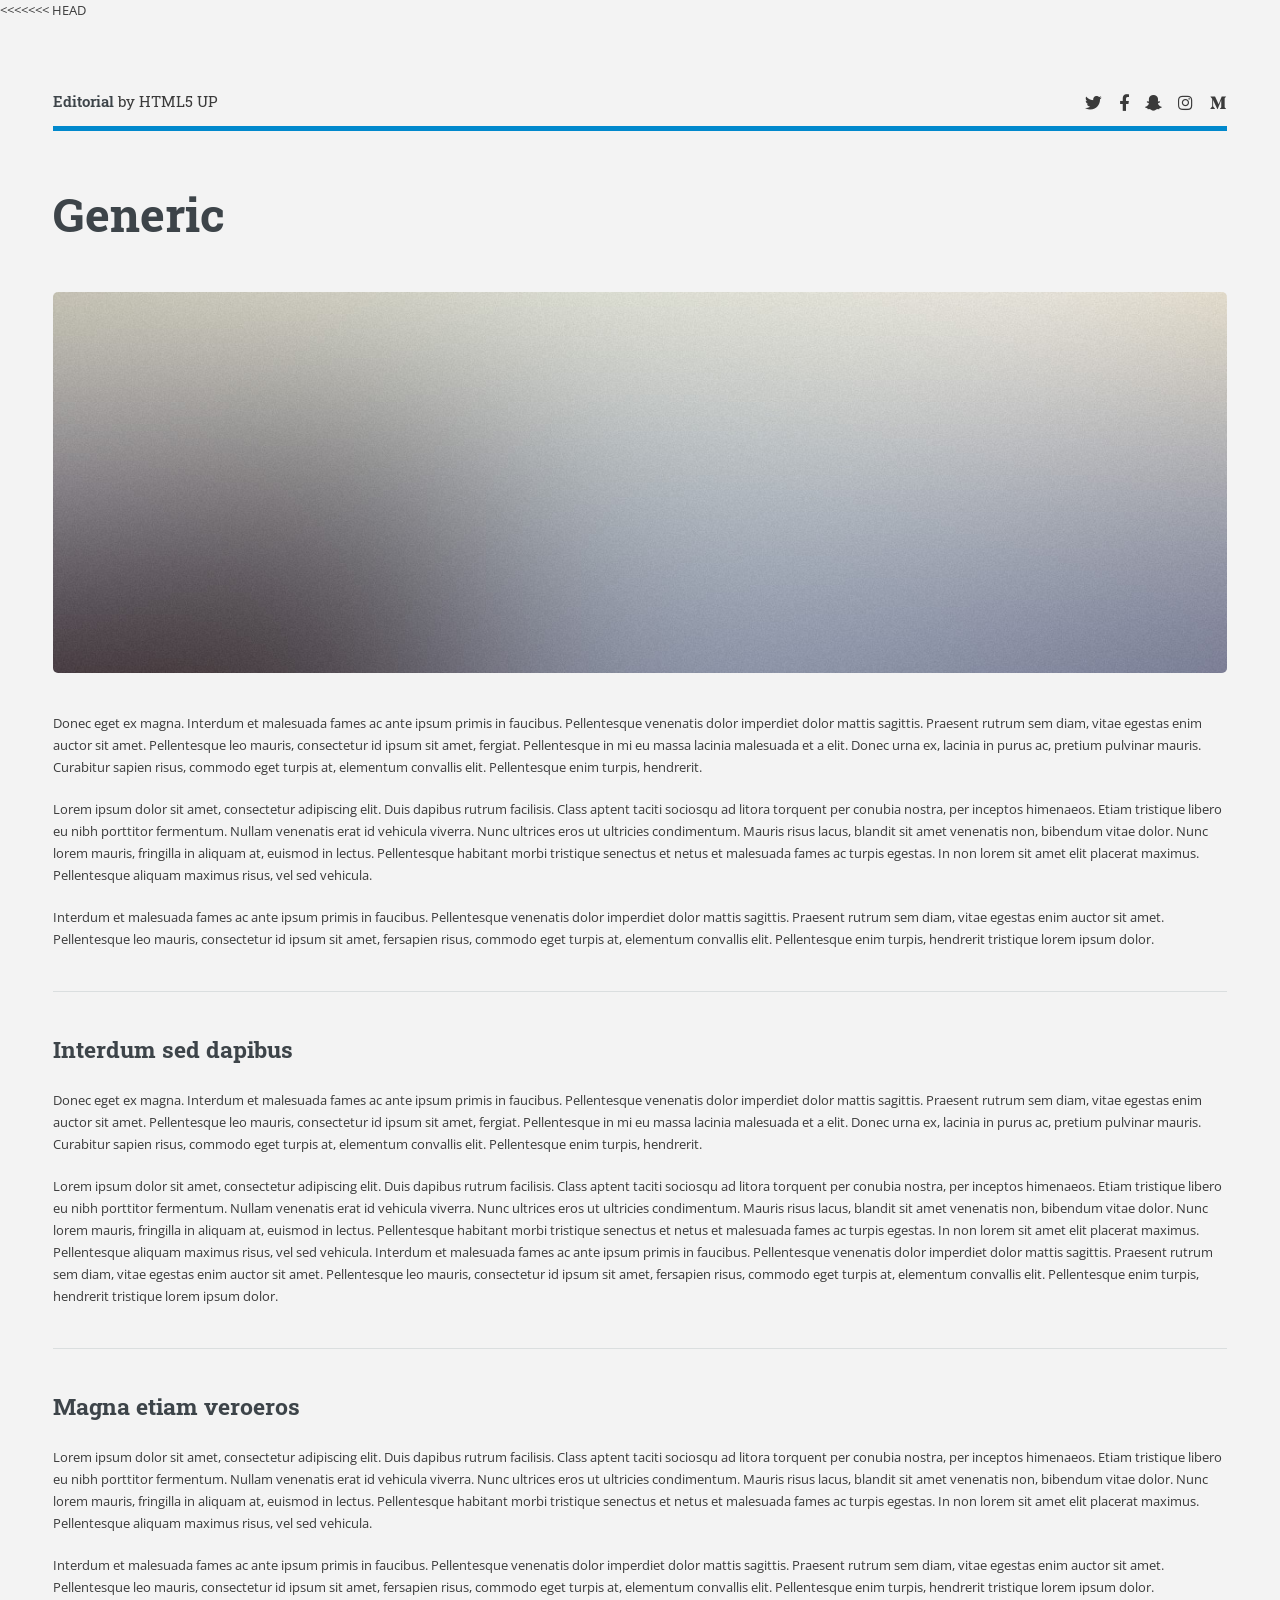
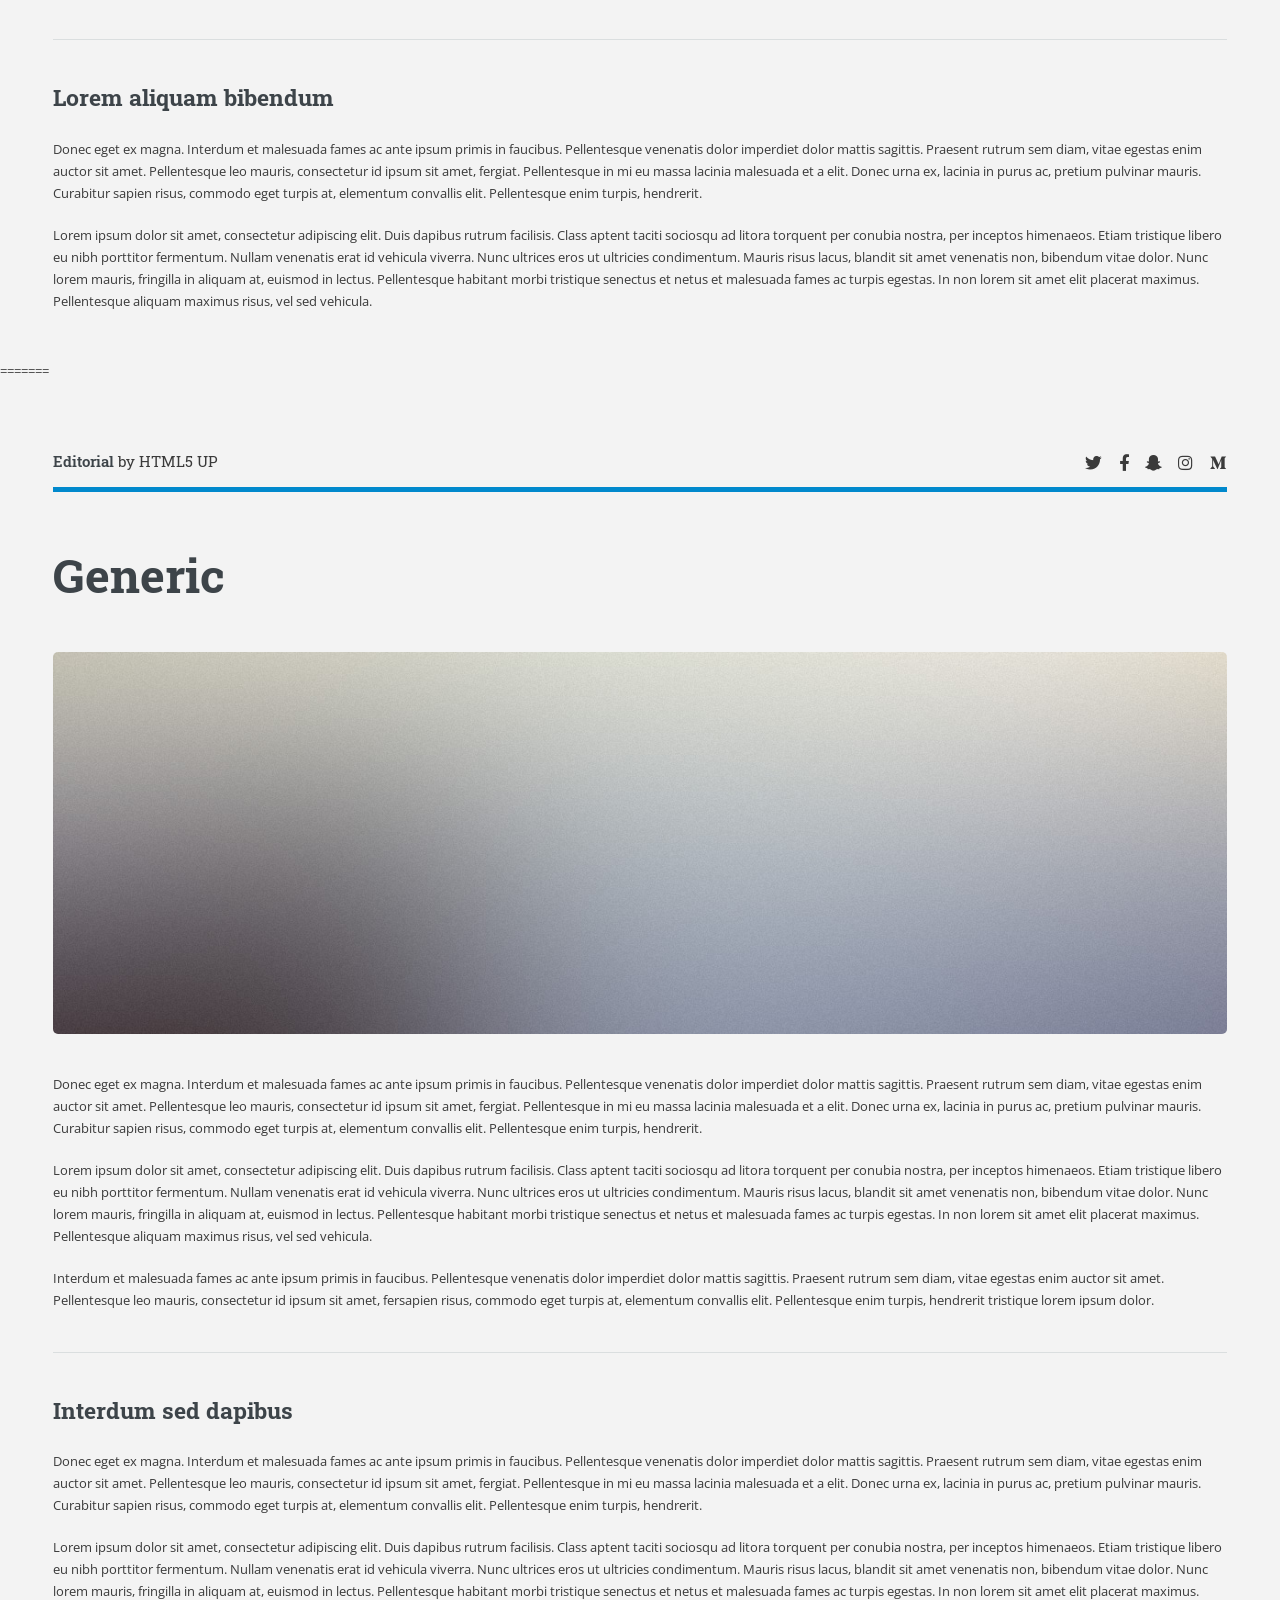
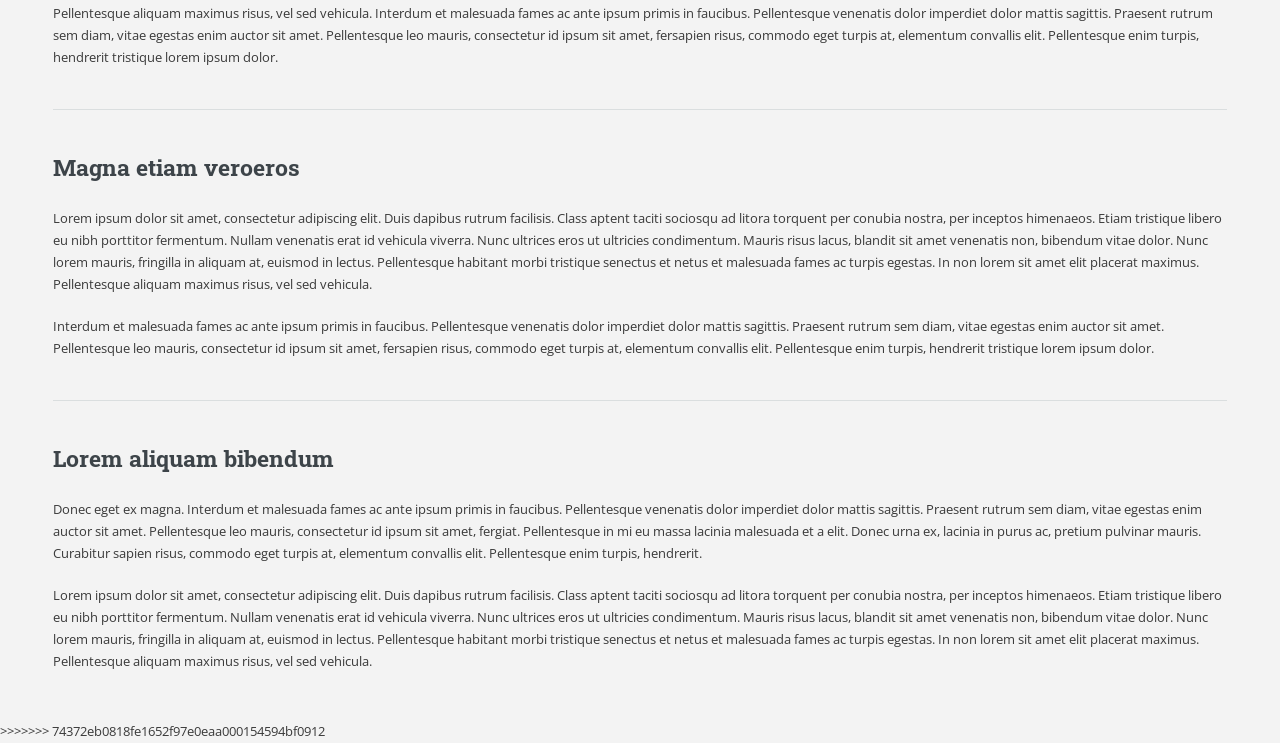
<file: generic.html>
<<<<<<< HEAD
<!DOCTYPE HTML>
<!--
	Editorial by HTML5 UP
	html5up.net | @ajlkn
	Free for personal and commercial use under the CCA 3.0 license (html5up.net/license)
-->
<html>
	<head>
		<title>Generic - Editorial by HTML5 UP</title>
		<meta charset="utf-8" />
		<meta name="viewport" content="width=device-width, initial-scale=1, user-scalable=no" />
		<link rel="stylesheet" href="assets/css/main.css" />
	</head>
	<body class="is-preload">

		<!-- Wrapper -->
			<div id="wrapper">

				<!-- Main -->
					<div id="main">
						<div class="inner">

							<!-- Header -->
								<header id="header">
									<a href="index.html" class="logo"><strong>Editorial</strong> by HTML5 UP</a>
									<ul class="icons">
										<li><a href="#" class="icon brands fa-twitter"><span class="label">Twitter</span></a></li>
										<li><a href="#" class="icon brands fa-facebook-f"><span class="label">Facebook</span></a></li>
										<li><a href="#" class="icon brands fa-snapchat-ghost"><span class="label">Snapchat</span></a></li>
										<li><a href="#" class="icon brands fa-instagram"><span class="label">Instagram</span></a></li>
										<li><a href="#" class="icon brands fa-medium-m"><span class="label">Medium</span></a></li>
									</ul>
								</header>

							<!-- Content -->
								<section>
									<header class="main">
										<h1>Generic</h1>
									</header>

									<span class="image main"><img src="images/pic11.jpg" alt="" /></span>

									<p>Donec eget ex magna. Interdum et malesuada fames ac ante ipsum primis in faucibus. Pellentesque venenatis dolor imperdiet dolor mattis sagittis. Praesent rutrum sem diam, vitae egestas enim auctor sit amet. Pellentesque leo mauris, consectetur id ipsum sit amet, fergiat. Pellentesque in mi eu massa lacinia malesuada et a elit. Donec urna ex, lacinia in purus ac, pretium pulvinar mauris. Curabitur sapien risus, commodo eget turpis at, elementum convallis elit. Pellentesque enim turpis, hendrerit.</p>
									<p>Lorem ipsum dolor sit amet, consectetur adipiscing elit. Duis dapibus rutrum facilisis. Class aptent taciti sociosqu ad litora torquent per conubia nostra, per inceptos himenaeos. Etiam tristique libero eu nibh porttitor fermentum. Nullam venenatis erat id vehicula viverra. Nunc ultrices eros ut ultricies condimentum. Mauris risus lacus, blandit sit amet venenatis non, bibendum vitae dolor. Nunc lorem mauris, fringilla in aliquam at, euismod in lectus. Pellentesque habitant morbi tristique senectus et netus et malesuada fames ac turpis egestas. In non lorem sit amet elit placerat maximus. Pellentesque aliquam maximus risus, vel sed vehicula.</p>
									<p>Interdum et malesuada fames ac ante ipsum primis in faucibus. Pellentesque venenatis dolor imperdiet dolor mattis sagittis. Praesent rutrum sem diam, vitae egestas enim auctor sit amet. Pellentesque leo mauris, consectetur id ipsum sit amet, fersapien risus, commodo eget turpis at, elementum convallis elit. Pellentesque enim turpis, hendrerit tristique lorem ipsum dolor.</p>

									<hr class="major" />

									<h2>Interdum sed dapibus</h2>
									<p>Donec eget ex magna. Interdum et malesuada fames ac ante ipsum primis in faucibus. Pellentesque venenatis dolor imperdiet dolor mattis sagittis. Praesent rutrum sem diam, vitae egestas enim auctor sit amet. Pellentesque leo mauris, consectetur id ipsum sit amet, fergiat. Pellentesque in mi eu massa lacinia malesuada et a elit. Donec urna ex, lacinia in purus ac, pretium pulvinar mauris. Curabitur sapien risus, commodo eget turpis at, elementum convallis elit. Pellentesque enim turpis, hendrerit.</p>
									<p>Lorem ipsum dolor sit amet, consectetur adipiscing elit. Duis dapibus rutrum facilisis. Class aptent taciti sociosqu ad litora torquent per conubia nostra, per inceptos himenaeos. Etiam tristique libero eu nibh porttitor fermentum. Nullam venenatis erat id vehicula viverra. Nunc ultrices eros ut ultricies condimentum. Mauris risus lacus, blandit sit amet venenatis non, bibendum vitae dolor. Nunc lorem mauris, fringilla in aliquam at, euismod in lectus. Pellentesque habitant morbi tristique senectus et netus et malesuada fames ac turpis egestas. In non lorem sit amet elit placerat maximus. Pellentesque aliquam maximus risus, vel sed vehicula. Interdum et malesuada fames ac ante ipsum primis in faucibus. Pellentesque venenatis dolor imperdiet dolor mattis sagittis. Praesent rutrum sem diam, vitae egestas enim auctor sit amet. Pellentesque leo mauris, consectetur id ipsum sit amet, fersapien risus, commodo eget turpis at, elementum convallis elit. Pellentesque enim turpis, hendrerit tristique lorem ipsum dolor.</p>

									<hr class="major" />

									<h2>Magna etiam veroeros</h2>
									<p>Lorem ipsum dolor sit amet, consectetur adipiscing elit. Duis dapibus rutrum facilisis. Class aptent taciti sociosqu ad litora torquent per conubia nostra, per inceptos himenaeos. Etiam tristique libero eu nibh porttitor fermentum. Nullam venenatis erat id vehicula viverra. Nunc ultrices eros ut ultricies condimentum. Mauris risus lacus, blandit sit amet venenatis non, bibendum vitae dolor. Nunc lorem mauris, fringilla in aliquam at, euismod in lectus. Pellentesque habitant morbi tristique senectus et netus et malesuada fames ac turpis egestas. In non lorem sit amet elit placerat maximus. Pellentesque aliquam maximus risus, vel sed vehicula.</p>
									<p>Interdum et malesuada fames ac ante ipsum primis in faucibus. Pellentesque venenatis dolor imperdiet dolor mattis sagittis. Praesent rutrum sem diam, vitae egestas enim auctor sit amet. Pellentesque leo mauris, consectetur id ipsum sit amet, fersapien risus, commodo eget turpis at, elementum convallis elit. Pellentesque enim turpis, hendrerit tristique lorem ipsum dolor.</p>

									<hr class="major" />

									<h2>Lorem aliquam bibendum</h2>
									<p>Donec eget ex magna. Interdum et malesuada fames ac ante ipsum primis in faucibus. Pellentesque venenatis dolor imperdiet dolor mattis sagittis. Praesent rutrum sem diam, vitae egestas enim auctor sit amet. Pellentesque leo mauris, consectetur id ipsum sit amet, fergiat. Pellentesque in mi eu massa lacinia malesuada et a elit. Donec urna ex, lacinia in purus ac, pretium pulvinar mauris. Curabitur sapien risus, commodo eget turpis at, elementum convallis elit. Pellentesque enim turpis, hendrerit.</p>
									<p>Lorem ipsum dolor sit amet, consectetur adipiscing elit. Duis dapibus rutrum facilisis. Class aptent taciti sociosqu ad litora torquent per conubia nostra, per inceptos himenaeos. Etiam tristique libero eu nibh porttitor fermentum. Nullam venenatis erat id vehicula viverra. Nunc ultrices eros ut ultricies condimentum. Mauris risus lacus, blandit sit amet venenatis non, bibendum vitae dolor. Nunc lorem mauris, fringilla in aliquam at, euismod in lectus. Pellentesque habitant morbi tristique senectus et netus et malesuada fames ac turpis egestas. In non lorem sit amet elit placerat maximus. Pellentesque aliquam maximus risus, vel sed vehicula.</p>

								</section>

						</div>
					</div>

				<!-- Sidebar -->
					<div id="sidebar">
						<div class="inner">

							<!-- Search -->
								<section id="search" class="alt">
									<form method="post" action="#">
										<input type="text" name="query" id="query" placeholder="Search" />
									</form>
								</section>

							<!-- Menu -->
								<nav id="menu">
									<header class="major">
										<h2>Menu</h2>
									</header>
									<ul>
										<li><a href="index.html">Homepage</a></li>
										<li><a href="generic.html">Generic</a></li>
										<li><a href="elements.html">Elements</a></li>
										<li>
											<span class="opener">Submenu</span>
											<ul>
												<li><a href="#">Lorem Dolor</a></li>
												<li><a href="#">Ipsum Adipiscing</a></li>
												<li><a href="#">Tempus Magna</a></li>
												<li><a href="#">Feugiat Veroeros</a></li>
											</ul>
										</li>
										<li><a href="#">Etiam Dolore</a></li>
										<li><a href="#">Adipiscing</a></li>
										<li>
											<span class="opener">Another Submenu</span>
											<ul>
												<li><a href="#">Lorem Dolor</a></li>
												<li><a href="#">Ipsum Adipiscing</a></li>
												<li><a href="#">Tempus Magna</a></li>
												<li><a href="#">Feugiat Veroeros</a></li>
											</ul>
										</li>
										<li><a href="#">Maximus Erat</a></li>
										<li><a href="#">Sapien Mauris</a></li>
										<li><a href="#">Amet Lacinia</a></li>
									</ul>
								</nav>

							<!-- Section -->
								<section>
									<header class="major">
										<h2>Ante interdum</h2>
									</header>
									<div class="mini-posts">
										<article>
											<a href="#" class="image"><img src="images/pic07.jpg" alt="" /></a>
											<p>Aenean ornare velit lacus, ac varius enim lorem ullamcorper dolore aliquam.</p>
										</article>
										<article>
											<a href="#" class="image"><img src="images/pic08.jpg" alt="" /></a>
											<p>Aenean ornare velit lacus, ac varius enim lorem ullamcorper dolore aliquam.</p>
										</article>
										<article>
											<a href="#" class="image"><img src="images/pic09.jpg" alt="" /></a>
											<p>Aenean ornare velit lacus, ac varius enim lorem ullamcorper dolore aliquam.</p>
										</article>
									</div>
									<ul class="actions">
										<li><a href="#" class="button">More</a></li>
									</ul>
								</section>

							<!-- Section -->
								<section>
									<header class="major">
										<h2>Get in touch</h2>
									</header>
									<p>Sed varius enim lorem ullamcorper dolore aliquam aenean ornare velit lacus, ac varius enim lorem ullamcorper dolore. Proin sed aliquam facilisis ante interdum. Sed nulla amet lorem feugiat tempus aliquam.</p>
									<ul class="contact">
										<li class="icon solid fa-envelope"><a href="#">information@untitled.tld</a></li>
										<li class="icon solid fa-phone">(000) 000-0000</li>
										<li class="icon solid fa-home">1234 Somewhere Road #8254<br />
										Nashville, TN 00000-0000</li>
									</ul>
								</section>

							<!-- Footer -->
								<footer id="footer">
									<p class="copyright">&copy; Untitled. All rights reserved. Demo Images: <a href="https://unsplash.com">Unsplash</a>. Design: <a href="https://html5up.net">HTML5 UP</a>.</p>
								</footer>

						</div>
					</div>

			</div>

		<!-- Scripts -->
			<script src="assets/js/jquery.min.js"></script>
			<script src="assets/js/browser.min.js"></script>
			<script src="assets/js/breakpoints.min.js"></script>
			<script src="assets/js/util.js"></script>
			<script src="assets/js/main.js"></script>

	</body>
=======
<!DOCTYPE HTML>
<!--
	Editorial by HTML5 UP
	html5up.net | @ajlkn
	Free for personal and commercial use under the CCA 3.0 license (html5up.net/license)
-->
<html>
	<head>
		<title>Generic - Editorial by HTML5 UP</title>
		<meta charset="utf-8" />
		<meta name="viewport" content="width=device-width, initial-scale=1, user-scalable=no" />
		<link rel="stylesheet" href="assets/css/main.css" />
	</head>
	<body class="is-preload">

		<!-- Wrapper -->
			<div id="wrapper">

				<!-- Main -->
					<div id="main">
						<div class="inner">

							<!-- Header -->
								<header id="header">
									<a href="index.html" class="logo"><strong>Editorial</strong> by HTML5 UP</a>
									<ul class="icons">
										<li><a href="#" class="icon brands fa-twitter"><span class="label">Twitter</span></a></li>
										<li><a href="#" class="icon brands fa-facebook-f"><span class="label">Facebook</span></a></li>
										<li><a href="#" class="icon brands fa-snapchat-ghost"><span class="label">Snapchat</span></a></li>
										<li><a href="#" class="icon brands fa-instagram"><span class="label">Instagram</span></a></li>
										<li><a href="#" class="icon brands fa-medium-m"><span class="label">Medium</span></a></li>
									</ul>
								</header>

							<!-- Content -->
								<section>
									<header class="main">
										<h1>Generic</h1>
									</header>

									<span class="image main"><img src="images/pic11.jpg" alt="" /></span>

									<p>Donec eget ex magna. Interdum et malesuada fames ac ante ipsum primis in faucibus. Pellentesque venenatis dolor imperdiet dolor mattis sagittis. Praesent rutrum sem diam, vitae egestas enim auctor sit amet. Pellentesque leo mauris, consectetur id ipsum sit amet, fergiat. Pellentesque in mi eu massa lacinia malesuada et a elit. Donec urna ex, lacinia in purus ac, pretium pulvinar mauris. Curabitur sapien risus, commodo eget turpis at, elementum convallis elit. Pellentesque enim turpis, hendrerit.</p>
									<p>Lorem ipsum dolor sit amet, consectetur adipiscing elit. Duis dapibus rutrum facilisis. Class aptent taciti sociosqu ad litora torquent per conubia nostra, per inceptos himenaeos. Etiam tristique libero eu nibh porttitor fermentum. Nullam venenatis erat id vehicula viverra. Nunc ultrices eros ut ultricies condimentum. Mauris risus lacus, blandit sit amet venenatis non, bibendum vitae dolor. Nunc lorem mauris, fringilla in aliquam at, euismod in lectus. Pellentesque habitant morbi tristique senectus et netus et malesuada fames ac turpis egestas. In non lorem sit amet elit placerat maximus. Pellentesque aliquam maximus risus, vel sed vehicula.</p>
									<p>Interdum et malesuada fames ac ante ipsum primis in faucibus. Pellentesque venenatis dolor imperdiet dolor mattis sagittis. Praesent rutrum sem diam, vitae egestas enim auctor sit amet. Pellentesque leo mauris, consectetur id ipsum sit amet, fersapien risus, commodo eget turpis at, elementum convallis elit. Pellentesque enim turpis, hendrerit tristique lorem ipsum dolor.</p>

									<hr class="major" />

									<h2>Interdum sed dapibus</h2>
									<p>Donec eget ex magna. Interdum et malesuada fames ac ante ipsum primis in faucibus. Pellentesque venenatis dolor imperdiet dolor mattis sagittis. Praesent rutrum sem diam, vitae egestas enim auctor sit amet. Pellentesque leo mauris, consectetur id ipsum sit amet, fergiat. Pellentesque in mi eu massa lacinia malesuada et a elit. Donec urna ex, lacinia in purus ac, pretium pulvinar mauris. Curabitur sapien risus, commodo eget turpis at, elementum convallis elit. Pellentesque enim turpis, hendrerit.</p>
									<p>Lorem ipsum dolor sit amet, consectetur adipiscing elit. Duis dapibus rutrum facilisis. Class aptent taciti sociosqu ad litora torquent per conubia nostra, per inceptos himenaeos. Etiam tristique libero eu nibh porttitor fermentum. Nullam venenatis erat id vehicula viverra. Nunc ultrices eros ut ultricies condimentum. Mauris risus lacus, blandit sit amet venenatis non, bibendum vitae dolor. Nunc lorem mauris, fringilla in aliquam at, euismod in lectus. Pellentesque habitant morbi tristique senectus et netus et malesuada fames ac turpis egestas. In non lorem sit amet elit placerat maximus. Pellentesque aliquam maximus risus, vel sed vehicula. Interdum et malesuada fames ac ante ipsum primis in faucibus. Pellentesque venenatis dolor imperdiet dolor mattis sagittis. Praesent rutrum sem diam, vitae egestas enim auctor sit amet. Pellentesque leo mauris, consectetur id ipsum sit amet, fersapien risus, commodo eget turpis at, elementum convallis elit. Pellentesque enim turpis, hendrerit tristique lorem ipsum dolor.</p>

									<hr class="major" />

									<h2>Magna etiam veroeros</h2>
									<p>Lorem ipsum dolor sit amet, consectetur adipiscing elit. Duis dapibus rutrum facilisis. Class aptent taciti sociosqu ad litora torquent per conubia nostra, per inceptos himenaeos. Etiam tristique libero eu nibh porttitor fermentum. Nullam venenatis erat id vehicula viverra. Nunc ultrices eros ut ultricies condimentum. Mauris risus lacus, blandit sit amet venenatis non, bibendum vitae dolor. Nunc lorem mauris, fringilla in aliquam at, euismod in lectus. Pellentesque habitant morbi tristique senectus et netus et malesuada fames ac turpis egestas. In non lorem sit amet elit placerat maximus. Pellentesque aliquam maximus risus, vel sed vehicula.</p>
									<p>Interdum et malesuada fames ac ante ipsum primis in faucibus. Pellentesque venenatis dolor imperdiet dolor mattis sagittis. Praesent rutrum sem diam, vitae egestas enim auctor sit amet. Pellentesque leo mauris, consectetur id ipsum sit amet, fersapien risus, commodo eget turpis at, elementum convallis elit. Pellentesque enim turpis, hendrerit tristique lorem ipsum dolor.</p>

									<hr class="major" />

									<h2>Lorem aliquam bibendum</h2>
									<p>Donec eget ex magna. Interdum et malesuada fames ac ante ipsum primis in faucibus. Pellentesque venenatis dolor imperdiet dolor mattis sagittis. Praesent rutrum sem diam, vitae egestas enim auctor sit amet. Pellentesque leo mauris, consectetur id ipsum sit amet, fergiat. Pellentesque in mi eu massa lacinia malesuada et a elit. Donec urna ex, lacinia in purus ac, pretium pulvinar mauris. Curabitur sapien risus, commodo eget turpis at, elementum convallis elit. Pellentesque enim turpis, hendrerit.</p>
									<p>Lorem ipsum dolor sit amet, consectetur adipiscing elit. Duis dapibus rutrum facilisis. Class aptent taciti sociosqu ad litora torquent per conubia nostra, per inceptos himenaeos. Etiam tristique libero eu nibh porttitor fermentum. Nullam venenatis erat id vehicula viverra. Nunc ultrices eros ut ultricies condimentum. Mauris risus lacus, blandit sit amet venenatis non, bibendum vitae dolor. Nunc lorem mauris, fringilla in aliquam at, euismod in lectus. Pellentesque habitant morbi tristique senectus et netus et malesuada fames ac turpis egestas. In non lorem sit amet elit placerat maximus. Pellentesque aliquam maximus risus, vel sed vehicula.</p>

								</section>

						</div>
					</div>

				<!-- Sidebar -->
					<div id="sidebar">
						<div class="inner">

							<!-- Search -->
								<section id="search" class="alt">
									<form method="post" action="#">
										<input type="text" name="query" id="query" placeholder="Search" />
									</form>
								</section>

							<!-- Menu -->
								<nav id="menu">
									<header class="major">
										<h2>Menu</h2>
									</header>
									<ul>
										<li><a href="index.html">Homepage</a></li>
										<li><a href="generic.html">Generic</a></li>
										<li><a href="elements.html">Elements</a></li>
										<li>
											<span class="opener">Submenu</span>
											<ul>
												<li><a href="#">Lorem Dolor</a></li>
												<li><a href="#">Ipsum Adipiscing</a></li>
												<li><a href="#">Tempus Magna</a></li>
												<li><a href="#">Feugiat Veroeros</a></li>
											</ul>
										</li>
										<li><a href="#">Etiam Dolore</a></li>
										<li><a href="#">Adipiscing</a></li>
										<li>
											<span class="opener">Another Submenu</span>
											<ul>
												<li><a href="#">Lorem Dolor</a></li>
												<li><a href="#">Ipsum Adipiscing</a></li>
												<li><a href="#">Tempus Magna</a></li>
												<li><a href="#">Feugiat Veroeros</a></li>
											</ul>
										</li>
										<li><a href="#">Maximus Erat</a></li>
										<li><a href="#">Sapien Mauris</a></li>
										<li><a href="#">Amet Lacinia</a></li>
									</ul>
								</nav>

							<!-- Section -->
								<section>
									<header class="major">
										<h2>Ante interdum</h2>
									</header>
									<div class="mini-posts">
										<article>
											<a href="#" class="image"><img src="images/pic07.jpg" alt="" /></a>
											<p>Aenean ornare velit lacus, ac varius enim lorem ullamcorper dolore aliquam.</p>
										</article>
										<article>
											<a href="#" class="image"><img src="images/pic08.jpg" alt="" /></a>
											<p>Aenean ornare velit lacus, ac varius enim lorem ullamcorper dolore aliquam.</p>
										</article>
										<article>
											<a href="#" class="image"><img src="images/pic09.jpg" alt="" /></a>
											<p>Aenean ornare velit lacus, ac varius enim lorem ullamcorper dolore aliquam.</p>
										</article>
									</div>
									<ul class="actions">
										<li><a href="#" class="button">More</a></li>
									</ul>
								</section>

							<!-- Section -->
								<section>
									<header class="major">
										<h2>Get in touch</h2>
									</header>
									<p>Sed varius enim lorem ullamcorper dolore aliquam aenean ornare velit lacus, ac varius enim lorem ullamcorper dolore. Proin sed aliquam facilisis ante interdum. Sed nulla amet lorem feugiat tempus aliquam.</p>
									<ul class="contact">
										<li class="icon solid fa-envelope"><a href="#">information@untitled.tld</a></li>
										<li class="icon solid fa-phone">(000) 000-0000</li>
										<li class="icon solid fa-home">1234 Somewhere Road #8254<br />
										Nashville, TN 00000-0000</li>
									</ul>
								</section>

							<!-- Footer -->
								<footer id="footer">
									<p class="copyright">&copy; Untitled. All rights reserved. Demo Images: <a href="https://unsplash.com">Unsplash</a>. Design: <a href="https://html5up.net">HTML5 UP</a>.</p>
								</footer>

						</div>
					</div>

			</div>

		<!-- Scripts -->
			<script src="assets/js/jquery.min.js"></script>
			<script src="assets/js/browser.min.js"></script>
			<script src="assets/js/breakpoints.min.js"></script>
			<script src="assets/js/util.js"></script>
			<script src="assets/js/main.js"></script>

	</body>
>>>>>>> 74372eb0818fe1652f97e0eaa000154594bf0912
</html>
</file>
<file: assets/css/main.css>
@import url(fontawesome-all.min.css);
@import url("https://fonts.googleapis.com/css?family=Open+Sans:400,600,400italic,600italic|Roboto+Slab:400,700");
/*
	Editorial by HTML5 UP
	html5up.net | @ajlkn
	Free for personal and commercial use under the CCA 3.0 license (html5up.net/license)
*/
html, body, div, span, applet, object,
iframe, h1, h2, h3, h4, h5, h6, p, blockquote,
pre, a, abbr, acronym, address, big, cite,
code, del, dfn, em, img, ins, kbd, q, s, samp,
small, strike, strong, sub, sup, tt, var, b,
u, i, center, dl, dt, dd, ol, ul, li, fieldset,
form, label, legend, table, caption, tbody,
tfoot, thead, tr, th, td, article, aside,
canvas, details, embed, figure, figcaption,
footer, header, hgroup, menu, nav, output, ruby,
section, summary, time, mark, audio, video {
  margin: 0;
  padding: 0;
  border: 0;
  font-size: 100%;
  font: inherit;
  vertical-align: baseline; }

article, aside, details, figcaption, figure,
footer, header, hgroup, menu, nav, section {
  display: block; }

body {
  line-height: 1; }

ol, ul {
  list-style: none; }

blockquote, q {
  quotes: none; }
  blockquote:before, blockquote:after, q:before, q:after {
    content: '';
    content: none; }

table {
  border-collapse: collapse;
  border-spacing: 0; }

body {
  -webkit-text-size-adjust: none; }

mark {
  background-color: transparent;
  color: inherit; }

input::-moz-focus-inner {
  border: 0;
  padding: 0; }

input, select, textarea {
  -moz-appearance: none;
  -webkit-appearance: none;
  -ms-appearance: none;
  appearance: none; }

/* Basic */
@-ms-viewport {
  width: device-width; }

body {
  -ms-overflow-style: scrollbar; }

@media screen and (max-width: 480px) {
  html, body {
    min-width: 320px; } }

html {
  box-sizing: border-box; }

*, *:before, *:after {
  box-sizing: inherit; }

body {
  background: #f3f3f3; }
  body.is-preload *, body.is-preload *:before, body.is-preload *:after, body.is-resizing *, body.is-resizing *:before, body.is-resizing *:after {
    -moz-animation: none !important;
    -webkit-animation: none !important;
    -ms-animation: none !important;
    animation: none !important;
    -moz-transition: none !important;
    -webkit-transition: none !important;
    -ms-transition: none !important;
    transition: none !important; }

/* Type */
body, input, select, textarea {
  color: #3a3a3a;
  font-family: "Open Sans", sans-serif;
  font-size: 13pt;
  font-weight: 400;
  line-height: 1.65; }
  @media screen and (max-width: 1680px) {
    body, input, select, textarea {
      font-size: 11pt; } }
  @media screen and (max-width: 1280px) {
    body, input, select, textarea {
      font-size: 10pt; } }
  @media screen and (max-width: 360px) {
    body, input, select, textarea {
      font-size: 9pt; } }

a {
  -moz-transition: color 0.2s ease-in-out, border-bottom-color 0.2s ease-in-out;
  -webkit-transition: color 0.2s ease-in-out, border-bottom-color 0.2s ease-in-out;
  -ms-transition: color 0.2s ease-in-out, border-bottom-color 0.2s ease-in-out;
  transition: color 0.2s ease-in-out, border-bottom-color 0.2s ease-in-out;
  border-bottom: dotted 1px;
  color: #0088CC;
  text-decoration: none; }
  a:hover {
    border-bottom-color: #0088CC;
    color: #0088CC !important; }
    a:hover strong {
      color: inherit; }

strong, b {
  color: #3d4449;
  font-weight: 600; }

em, i {
  font-style: italic; }

p {
  margin: 0 0 1.5em 0;
}

#sobre-mim p{
  font-size: 1.1em;
  line-height: 2;
}

h1, h2, h3, h4, h5, h6 {
  color: #3d4449;
  font-family: "Roboto Slab", serif;
  font-weight: 700;
  line-height: 1.5;
  margin: 0 0 1em 0; }
  h1 a, h2 a, h3 a, h4 a, h5 a, h6 a {
    color: inherit;
    text-decoration: none;
    border-bottom: 0; }

h1 {
  font-size: 4em;
  margin: 0 0 0.5em 0;
  line-height: 1.3; }

h2 {
  font-size: 1.75em; }

h3 {
  font-size: 1.25em; }

h4 {
  font-size: 1.1em; }

h5 {
  font-size: 0.9em; }

h6 {
  font-size: 0.7em; }

@media screen and (max-width: 1680px) {
  h1 {
    font-size: 3.5em; } }

@media screen and (max-width: 980px) {
  h1 {
    font-size: 3.25em; } }

@media screen and (max-width: 736px) {
  h1 {
    font-size: 2em;
    line-height: 1.4; }
  h2 {
    font-size: 1.5em; } }

sub {
  font-size: 0.8em;
  position: relative;
  top: 0.5em; }

sup {
  font-size: 0.8em;
  position: relative;
  top: -0.5em; }

blockquote {
  border-left: solid 3px rgba(210, 215, 217, 0.75);
  font-style: italic;
  margin: 0 0 2em 0;
  padding: 0.5em 0 0.5em 2em; }

code {
  background: rgba(230, 235, 237, 0.25);
  border-radius: 0.375em;
  border: solid 1px rgba(210, 215, 217, 0.75);
  font-family: "Courier New", monospace;
  font-size: 0.9em;
  margin: 0 0.25em;
  padding: 0.25em 0.65em; }

pre {
  -webkit-overflow-scrolling: touch;
  font-family: "Courier New", monospace;
  font-size: 0.9em;
  margin: 0 0 2em 0; }
  pre code {
    display: block;
    line-height: 1.75;
    padding: 1em 1.5em;
    overflow-x: auto; }

hr {
  border: 0;
  border-bottom: solid 1px rgba(210, 215, 217, 0.75);
  margin: 2em 0; }
  hr.major {
    margin: 3em 0; }

.align-left {
  text-align: left; }

.align-center {
  text-align: center; }

.align-right {
  text-align: right; }

/* ============================ */
/* EDITORIAL / BANNER OVERRIDES */
/* ============================ */

#banner .content {
  font-size: 1.2em;
  line-height: 1.75;
}

@media screen and (max-width: 736px) {
  #banner .content p {
    font-size: 0.75em;
    line-height: 1.7;
    text-align: left;
  }
}


/* Row */
.row {
  display: flex;
  flex-wrap: wrap;
  box-sizing: border-box;
  align-items: stretch; }
  .row > * {
    box-sizing: border-box; }
  .row.gtr-uniform > * > :last-child {
    margin-bottom: 0; }
  .row.aln-left {
    justify-content: flex-start; }
  .row.aln-center {
    justify-content: center; }
  .row.aln-right {
    justify-content: flex-end; }
  .row.aln-top {
    align-items: flex-start; }
  .row.aln-middle {
    align-items: center; }
  .row.aln-bottom {
    align-items: flex-end; }
  .row > .imp {
    order: -1; }
  .row > .col-1 {
    width: 8.33333%; }
  .row > .off-1 {
    margin-left: 8.33333%; }
  .row > .col-2 {
    width: 16.66667%; }
  .row > .off-2 {
    margin-left: 16.66667%; }
  .row > .col-3 {
    width: 25%; }
  .row > .off-3 {
    margin-left: 25%; }
  .row > .col-4 {
    width: 33.33333%; }
  .row > .off-4 {
    margin-left: 33.33333%; }
  .row > .col-5 {
    width: 41.66667%; }
  .row > .off-5 {
    margin-left: 41.66667%; }
  .row > .col-6 {
    width: 50%; }
  .row > .off-6 {
    margin-left: 50%; }
  .row > .col-7 {
    width: 58.33333%; }
  .row > .off-7 {
    margin-left: 58.33333%; }
  .row > .col-8 {
    width: 66.66667%; }
  .row > .off-8 {
    margin-left: 66.66667%; }
  .row > .col-9 {
    width: 75%; }
  .row > .off-9 {
    margin-left: 75%; }
  .row > .col-10 {
    width: 83.33333%; }
  .row > .off-10 {
    margin-left: 83.33333%; }
  .row > .col-11 {
    width: 91.66667%; }
  .row > .off-11 {
    margin-left: 91.66667%; }
  .row > .col-12 {
    width: 100%; }
  .row > .off-12 {
    margin-left: 100%; }
  .row.gtr-0 {
    margin-top: 0;
    margin-left: 0em; }
    .row.gtr-0 > * {
      padding: 0 0 0 0em; }
    .row.gtr-0.gtr-uniform {
      margin-top: 0em; }
      .row.gtr-0.gtr-uniform > * {
        padding-top: 0em; }
  .row.gtr-25 {
    margin-top: 0;
    margin-left: -0.375em; }
    .row.gtr-25 > * {
      padding: 0 0 0 0.375em; }
    .row.gtr-25.gtr-uniform {
      margin-top: -0.375em; }
      .row.gtr-25.gtr-uniform > * {
        padding-top: 0.375em; }
  .row.gtr-50 {
    margin-top: 0;
    margin-left: -0.75em; }
    .row.gtr-50 > * {
      padding: 0 0 0 0.75em; }
    .row.gtr-50.gtr-uniform {
      margin-top: -0.75em; }
      .row.gtr-50.gtr-uniform > * {
        padding-top: 0.75em; }
  .row {
    margin-top: 0;
    margin-left: -1.5em; }
    .row > * {
      padding: 0 0 0 1.5em; }
    .row.gtr-uniform {
      margin-top: -1.5em; }
      .row.gtr-uniform > * {
        padding-top: 1.5em; }
  .row.gtr-150 {
    margin-top: 0;
    margin-left: -2.25em; }
    .row.gtr-150 > * {
      padding: 0 0 0 2.25em; }
    .row.gtr-150.gtr-uniform {
      margin-top: -2.25em; }
      .row.gtr-150.gtr-uniform > * {
        padding-top: 2.25em; }
  .row.gtr-200 {
    margin-top: 0;
    margin-left: -3em; }
    .row.gtr-200 > * {
      padding: 0 0 0 3em; }
    .row.gtr-200.gtr-uniform {
      margin-top: -3em; }
      .row.gtr-200.gtr-uniform > * {
        padding-top: 3em; }
  @media screen and (max-width: 1680px) {
    .row {
      display: flex;
      flex-wrap: wrap;
      box-sizing: border-box;
      align-items: stretch; }
      .row > * {
        box-sizing: border-box; }
      .row.gtr-uniform > * > :last-child {
        margin-bottom: 0; }
      .row.aln-left {
        justify-content: flex-start; }
      .row.aln-center {
        justify-content: center; }
      .row.aln-right {
        justify-content: flex-end; }
      .row.aln-top {
        align-items: flex-start; }
      .row.aln-middle {
        align-items: center; }
      .row.aln-bottom {
        align-items: flex-end; }
      .row > .imp-xlarge {
        order: -1; }
      .row > .col-1-xlarge {
        width: 8.33333%; }
      .row > .off-1-xlarge {
        margin-left: 8.33333%; }
      .row > .col-2-xlarge {
        width: 16.66667%; }
      .row > .off-2-xlarge {
        margin-left: 16.66667%; }
      .row > .col-3-xlarge {
        width: 25%; }
      .row > .off-3-xlarge {
        margin-left: 25%; }
      .row > .col-4-xlarge {
        width: 33.33333%; }
      .row > .off-4-xlarge {
        margin-left: 33.33333%; }
      .row > .col-5-xlarge {
        width: 41.66667%; }
      .row > .off-5-xlarge {
        margin-left: 41.66667%; }
      .row > .col-6-xlarge {
        width: 50%; }
      .row > .off-6-xlarge {
        margin-left: 50%; }
      .row > .col-7-xlarge {
        width: 58.33333%; }
      .row > .off-7-xlarge {
        margin-left: 58.33333%; }
      .row > .col-8-xlarge {
        width: 66.66667%; }
      .row > .off-8-xlarge {
        margin-left: 66.66667%; }
      .row > .col-9-xlarge {
        width: 75%; }
      .row > .off-9-xlarge {
        margin-left: 75%; }
      .row > .col-10-xlarge {
        width: 83.33333%; }
      .row > .off-10-xlarge {
        margin-left: 83.33333%; }
      .row > .col-11-xlarge {
        width: 91.66667%; }
      .row > .off-11-xlarge {
        margin-left: 91.66667%; }
      .row > .col-12-xlarge {
        width: 100%; }
      .row > .off-12-xlarge {
        margin-left: 100%; }
      .row.gtr-0 {
        margin-top: 0;
        margin-left: 0em; }
        .row.gtr-0 > * {
          padding: 0 0 0 0em; }
        .row.gtr-0.gtr-uniform {
          margin-top: 0em; }
          .row.gtr-0.gtr-uniform > * {
            padding-top: 0em; }
      .row.gtr-25 {
        margin-top: 0;
        margin-left: -0.375em; }
        .row.gtr-25 > * {
          padding: 0 0 0 0.375em; }
        .row.gtr-25.gtr-uniform {
          margin-top: -0.375em; }
          .row.gtr-25.gtr-uniform > * {
            padding-top: 0.375em; }
      .row.gtr-50 {
        margin-top: 0;
        margin-left: -0.75em; }
        .row.gtr-50 > * {
          padding: 0 0 0 0.75em; }
        .row.gtr-50.gtr-uniform {
          margin-top: -0.75em; }
          .row.gtr-50.gtr-uniform > * {
            padding-top: 0.75em; }
      .row {
        margin-top: 0;
        margin-left: -1.5em; }
        .row > * {
          padding: 0 0 0 1.5em; }
        .row.gtr-uniform {
          margin-top: -1.5em; }
          .row.gtr-uniform > * {
            padding-top: 1.5em; }
      .row.gtr-150 {
        margin-top: 0;
        margin-left: -2.25em; }
        .row.gtr-150 > * {
          padding: 0 0 0 2.25em; }
        .row.gtr-150.gtr-uniform {
          margin-top: -2.25em; }
          .row.gtr-150.gtr-uniform > * {
            padding-top: 2.25em; }
      .row.gtr-200 {
        margin-top: 0;
        margin-left: -3em; }
        .row.gtr-200 > * {
          padding: 0 0 0 3em; }
        .row.gtr-200.gtr-uniform {
          margin-top: -3em; }
          .row.gtr-200.gtr-uniform > * {
            padding-top: 3em; } }
  @media screen and (max-width: 1280px) {
    .row {
      display: flex;
      flex-wrap: wrap;
      box-sizing: border-box;
      align-items: stretch; }
      .row > * {
        box-sizing: border-box; }
      .row.gtr-uniform > * > :last-child {
        margin-bottom: 0; }
      .row.aln-left {
        justify-content: flex-start; }
      .row.aln-center {
        justify-content: center; }
      .row.aln-right {
        justify-content: flex-end; }
      .row.aln-top {
        align-items: flex-start; }
      .row.aln-middle {
        align-items: center; }
      .row.aln-bottom {
        align-items: flex-end; }
      .row > .imp-large {
        order: -1; }
      .row > .col-1-large {
        width: 8.33333%; }
      .row > .off-1-large {
        margin-left: 8.33333%; }
      .row > .col-2-large {
        width: 16.66667%; }
      .row > .off-2-large {
        margin-left: 16.66667%; }
      .row > .col-3-large {
        width: 25%; }
      .row > .off-3-large {
        margin-left: 25%; }
      .row > .col-4-large {
        width: 33.33333%; }
      .row > .off-4-large {
        margin-left: 33.33333%; }
      .row > .col-5-large {
        width: 41.66667%; }
      .row > .off-5-large {
        margin-left: 41.66667%; }
      .row > .col-6-large {
        width: 50%; }
      .row > .off-6-large {
        margin-left: 50%; }
      .row > .col-7-large {
        width: 58.33333%; }
      .row > .off-7-large {
        margin-left: 58.33333%; }
      .row > .col-8-large {
        width: 66.66667%; }
      .row > .off-8-large {
        margin-left: 66.66667%; }
      .row > .col-9-large {
        width: 75%; }
      .row > .off-9-large {
        margin-left: 75%; }
      .row > .col-10-large {
        width: 83.33333%; }
      .row > .off-10-large {
        margin-left: 83.33333%; }
      .row > .col-11-large {
        width: 91.66667%; }
      .row > .off-11-large {
        margin-left: 91.66667%; }
      .row > .col-12-large {
        width: 100%; }
      .row > .off-12-large {
        margin-left: 100%; }
      .row.gtr-0 {
        margin-top: 0;
        margin-left: 0em; }
        .row.gtr-0 > * {
          padding: 0 0 0 0em; }
        .row.gtr-0.gtr-uniform {
          margin-top: 0em; }
          .row.gtr-0.gtr-uniform > * {
            padding-top: 0em; }
      .row.gtr-25 {
        margin-top: 0;
        margin-left: -0.375em; }
        .row.gtr-25 > * {
          padding: 0 0 0 0.375em; }
        .row.gtr-25.gtr-uniform {
          margin-top: -0.375em; }
          .row.gtr-25.gtr-uniform > * {
            padding-top: 0.375em; }
      .row.gtr-50 {
        margin-top: 0;
        margin-left: -0.75em; }
        .row.gtr-50 > * {
          padding: 0 0 0 0.75em; }
        .row.gtr-50.gtr-uniform {
          margin-top: -0.75em; }
          .row.gtr-50.gtr-uniform > * {
            padding-top: 0.75em; }
      .row {
        margin-top: 0;
        margin-left: -1.5em; }
        .row > * {
          padding: 0 0 0 1.5em; }
        .row.gtr-uniform {
          margin-top: -1.5em; }
          .row.gtr-uniform > * {
            padding-top: 1.5em; }
      .row.gtr-150 {
        margin-top: 0;
        margin-left: -2.25em; }
        .row.gtr-150 > * {
          padding: 0 0 0 2.25em; }
        .row.gtr-150.gtr-uniform {
          margin-top: -2.25em; }
          .row.gtr-150.gtr-uniform > * {
            padding-top: 2.25em; }
      .row.gtr-200 {
        margin-top: 0;
        margin-left: -3em; }
        .row.gtr-200 > * {
          padding: 0 0 0 3em; }
        .row.gtr-200.gtr-uniform {
          margin-top: -3em; }
          .row.gtr-200.gtr-uniform > * {
            padding-top: 3em; } }
  @media screen and (max-width: 980px) {
    .row {
      display: flex;
      flex-wrap: wrap;
      box-sizing: border-box;
      align-items: stretch; }
      .row > * {
        box-sizing: border-box; }
      .row.gtr-uniform > * > :last-child {
        margin-bottom: 0; }
      .row.aln-left {
        justify-content: flex-start; }
      .row.aln-center {
        justify-content: center; }
      .row.aln-right {
        justify-content: flex-end; }
      .row.aln-top {
        align-items: flex-start; }
      .row.aln-middle {
        align-items: center; }
      .row.aln-bottom {
        align-items: flex-end; }
      .row > .imp-medium {
        order: -1; }
      .row > .col-1-medium {
        width: 8.33333%; }
      .row > .off-1-medium {
        margin-left: 8.33333%; }
      .row > .col-2-medium {
        width: 16.66667%; }
      .row > .off-2-medium {
        margin-left: 16.66667%; }
      .row > .col-3-medium {
        width: 25%; }
      .row > .off-3-medium {
        margin-left: 25%; }
      .row > .col-4-medium {
        width: 33.33333%; }
      .row > .off-4-medium {
        margin-left: 33.33333%; }
      .row > .col-5-medium {
        width: 41.66667%; }
      .row > .off-5-medium {
        margin-left: 41.66667%; }
      .row > .col-6-medium {
        width: 50%; }
      .row > .off-6-medium {
        margin-left: 50%; }
      .row > .col-7-medium {
        width: 58.33333%; }
      .row > .off-7-medium {
        margin-left: 58.33333%; }
      .row > .col-8-medium {
        width: 66.66667%; }
      .row > .off-8-medium {
        margin-left: 66.66667%; }
      .row > .col-9-medium {
        width: 75%; }
      .row > .off-9-medium {
        margin-left: 75%; }
      .row > .col-10-medium {
        width: 83.33333%; }
      .row > .off-10-medium {
        margin-left: 83.33333%; }
      .row > .col-11-medium {
        width: 91.66667%; }
      .row > .off-11-medium {
        margin-left: 91.66667%; }
      .row > .col-12-medium {
        width: 100%; }
      .row > .off-12-medium {
        margin-left: 100%; }
      .row.gtr-0 {
        margin-top: 0;
        margin-left: 0em; }
        .row.gtr-0 > * {
          padding: 0 0 0 0em; }
        .row.gtr-0.gtr-uniform {
          margin-top: 0em; }
          .row.gtr-0.gtr-uniform > * {
            padding-top: 0em; }
      .row.gtr-25 {
        margin-top: 0;
        margin-left: -0.375em; }
        .row.gtr-25 > * {
          padding: 0 0 0 0.375em; }
        .row.gtr-25.gtr-uniform {
          margin-top: -0.375em; }
          .row.gtr-25.gtr-uniform > * {
            padding-top: 0.375em; }
      .row.gtr-50 {
        margin-top: 0;
        margin-left: -0.75em; }
        .row.gtr-50 > * {
          padding: 0 0 0 0.75em; }
        .row.gtr-50.gtr-uniform {
          margin-top: -0.75em; }
          .row.gtr-50.gtr-uniform > * {
            padding-top: 0.75em; }
      .row {
        margin-top: 0;
        margin-left: -1.5em; }
        .row > * {
          padding: 0 0 0 1.5em; }
        .row.gtr-uniform {
          margin-top: -1.5em; }
          .row.gtr-uniform > * {
            padding-top: 1.5em; }
      .row.gtr-150 {
        margin-top: 0;
        margin-left: -2.25em; }
        .row.gtr-150 > * {
          padding: 0 0 0 2.25em; }
        .row.gtr-150.gtr-uniform {
          margin-top: -2.25em; }
          .row.gtr-150.gtr-uniform > * {
            padding-top: 2.25em; }
      .row.gtr-200 {
        margin-top: 0;
        margin-left: -3em; }
        .row.gtr-200 > * {
          padding: 0 0 0 3em; }
        .row.gtr-200.gtr-uniform {
          margin-top: -3em; }
          .row.gtr-200.gtr-uniform > * {
            padding-top: 3em; } }
  @media screen and (max-width: 736px) {
    .row {
      display: flex;
      flex-wrap: wrap;
      box-sizing: border-box;
      align-items: stretch; }
      .row > * {
        box-sizing: border-box; }
      .row.gtr-uniform > * > :last-child {
        margin-bottom: 0; }
      .row.aln-left {
        justify-content: flex-start; }
      .row.aln-center {
        justify-content: center; }
      .row.aln-right {
        justify-content: flex-end; }
      .row.aln-top {
        align-items: flex-start; }
      .row.aln-middle {
        align-items: center; }
      .row.aln-bottom {
        align-items: flex-end; }
      .row > .imp-small {
        order: -1; }
      .row > .col-1-small {
        width: 8.33333%; }
      .row > .off-1-small {
        margin-left: 8.33333%; }
      .row > .col-2-small {
        width: 16.66667%; }
      .row > .off-2-small {
        margin-left: 16.66667%; }
      .row > .col-3-small {
        width: 25%; }
      .row > .off-3-small {
        margin-left: 25%; }
      .row > .col-4-small {
        width: 33.33333%; }
      .row > .off-4-small {
        margin-left: 33.33333%; }
      .row > .col-5-small {
        width: 41.66667%; }
      .row > .off-5-small {
        margin-left: 41.66667%; }
      .row > .col-6-small {
        width: 50%; }
      .row > .off-6-small {
        margin-left: 50%; }
      .row > .col-7-small {
        width: 58.33333%; }
      .row > .off-7-small {
        margin-left: 58.33333%; }
      .row > .col-8-small {
        width: 66.66667%; }
      .row > .off-8-small {
        margin-left: 66.66667%; }
      .row > .col-9-small {
        width: 75%; }
      .row > .off-9-small {
        margin-left: 75%; }
      .row > .col-10-small {
        width: 83.33333%; }
      .row > .off-10-small {
        margin-left: 83.33333%; }
      .row > .col-11-small {
        width: 91.66667%; }
      .row > .off-11-small {
        margin-left: 91.66667%; }
      .row > .col-12-small {
        width: 100%; }
      .row > .off-12-small {
        margin-left: 100%; }
      .row.gtr-0 {
        margin-top: 0;
        margin-left: 0em; }
        .row.gtr-0 > * {
          padding: 0 0 0 0em; }
        .row.gtr-0.gtr-uniform {
          margin-top: 0em; }
          .row.gtr-0.gtr-uniform > * {
            padding-top: 0em; }
      .row.gtr-25 {
        margin-top: 0;
        margin-left: -0.375em; }
        .row.gtr-25 > * {
          padding: 0 0 0 0.375em; }
        .row.gtr-25.gtr-uniform {
          margin-top: -0.375em; }
          .row.gtr-25.gtr-uniform > * {
            padding-top: 0.375em; }
      .row.gtr-50 {
        margin-top: 0;
        margin-left: -0.75em; }
        .row.gtr-50 > * {
          padding: 0 0 0 0.75em; }
        .row.gtr-50.gtr-uniform {
          margin-top: -0.75em; }
          .row.gtr-50.gtr-uniform > * {
            padding-top: 0.75em; }
      .row {
        margin-top: 0;
        margin-left: -1.5em; }
        .row > * {
          padding: 0 0 0 1.5em; }
        .row.gtr-uniform {
          margin-top: -1.5em; }
          .row.gtr-uniform > * {
            padding-top: 1.5em; }
      .row.gtr-150 {
        margin-top: 0;
        margin-left: -2.25em; }
        .row.gtr-150 > * {
          padding: 0 0 0 2.25em; }
        .row.gtr-150.gtr-uniform {
          margin-top: -2.25em; }
          .row.gtr-150.gtr-uniform > * {
            padding-top: 2.25em; }
      .row.gtr-200 {
        margin-top: 0;
        margin-left: -3em; }
        .row.gtr-200 > * {
          padding: 0 0 0 3em; }
        .row.gtr-200.gtr-uniform {
          margin-top: -3em; }
          .row.gtr-200.gtr-uniform > * {
            padding-top: 3em; } }
  @media screen and (max-width: 480px) {
    .row {
      display: flex;
      flex-wrap: wrap;
      box-sizing: border-box;
      align-items: stretch; }
      .row > * {
        box-sizing: border-box; }
      .row.gtr-uniform > * > :last-child {
        margin-bottom: 0; }
      .row.aln-left {
        justify-content: flex-start; }
      .row.aln-center {
        justify-content: center; }
      .row.aln-right {
        justify-content: flex-end; }
      .row.aln-top {
        align-items: flex-start; }
      .row.aln-middle {
        align-items: center; }
      .row.aln-bottom {
        align-items: flex-end; }
      .row > .imp-xsmall {
        order: -1; }
      .row > .col-1-xsmall {
        width: 8.33333%; }
      .row > .off-1-xsmall {
        margin-left: 8.33333%; }
      .row > .col-2-xsmall {
        width: 16.66667%; }
      .row > .off-2-xsmall {
        margin-left: 16.66667%; }
      .row > .col-3-xsmall {
        width: 25%; }
      .row > .off-3-xsmall {
        margin-left: 25%; }
      .row > .col-4-xsmall {
        width: 33.33333%; }
      .row > .off-4-xsmall {
        margin-left: 33.33333%; }
      .row > .col-5-xsmall {
        width: 41.66667%; }
      .row > .off-5-xsmall {
        margin-left: 41.66667%; }
      .row > .col-6-xsmall {
        width: 50%; }
      .row > .off-6-xsmall {
        margin-left: 50%; }
      .row > .col-7-xsmall {
        width: 58.33333%; }
      .row > .off-7-xsmall {
        margin-left: 58.33333%; }
      .row > .col-8-xsmall {
        width: 66.66667%; }
      .row > .off-8-xsmall {
        margin-left: 66.66667%; }
      .row > .col-9-xsmall {
        width: 75%; }
      .row > .off-9-xsmall {
        margin-left: 75%; }
      .row > .col-10-xsmall {
        width: 83.33333%; }
      .row > .off-10-xsmall {
        margin-left: 83.33333%; }
      .row > .col-11-xsmall {
        width: 91.66667%; }
      .row > .off-11-xsmall {
        margin-left: 91.66667%; }
      .row > .col-12-xsmall {
        width: 100%; }
      .row > .off-12-xsmall {
        margin-left: 100%; }
      .row.gtr-0 {
        margin-top: 0;
        margin-left: 0em; }
        .row.gtr-0 > * {
          padding: 0 0 0 0em; }
        .row.gtr-0.gtr-uniform {
          margin-top: 0em; }
          .row.gtr-0.gtr-uniform > * {
            padding-top: 0em; }
      .row.gtr-25 {
        margin-top: 0;
        margin-left: -0.375em; }
        .row.gtr-25 > * {
          padding: 0 0 0 0.375em; }
        .row.gtr-25.gtr-uniform {
          margin-top: -0.375em; }
          .row.gtr-25.gtr-uniform > * {
            padding-top: 0.375em; }
      .row.gtr-50 {
        margin-top: 0;
        margin-left: -0.75em; }
        .row.gtr-50 > * {
          padding: 0 0 0 0.75em; }
        .row.gtr-50.gtr-uniform {
          margin-top: -0.75em; }
          .row.gtr-50.gtr-uniform > * {
            padding-top: 0.75em; }
      .row {
        margin-top: 0;
        margin-left: -1.5em; }
        .row > * {
          padding: 0 0 0 1.5em; }
        .row.gtr-uniform {
          margin-top: -1.5em; }
          .row.gtr-uniform > * {
            padding-top: 1.5em; }
      .row.gtr-150 {
        margin-top: 0;
        margin-left: -2.25em; }
        .row.gtr-150 > * {
          padding: 0 0 0 2.25em; }
        .row.gtr-150.gtr-uniform {
          margin-top: -2.25em; }
          .row.gtr-150.gtr-uniform > * {
            padding-top: 2.25em; }
      .row.gtr-200 {
        margin-top: 0;
        margin-left: -3em; }
        .row.gtr-200 > * {
          padding: 0 0 0 3em; }
        .row.gtr-200.gtr-uniform {
          margin-top: -3em; }
          .row.gtr-200.gtr-uniform > * {
            padding-top: 3em; } }

/* Section/Article */
section.special, article.special {
  text-align: center; }

header p {
  font-family: "Roboto Slab", serif;
  font-size: 1em;
  font-weight: 400;
  letter-spacing: 0.075em;
  margin-top: -0.5em;
  text-transform: uppercase; }

header.major > :last-child {
  border-bottom: solid 3px #0088CC;
  display: inline-block;
  margin: 0 0 1em 0;
  padding: 0 0.25em 0.25em 0; }

header.main > :last-child {
  margin: 0 0 1em 0; }

/* Form */
form {
  margin: 0 0 2em 0; }

label {
  color: #3d4449;
  display: block;
  font-size: 0.9em;
  font-weight: 600;
  margin: 0 0 1em 0; }

input[type="text"],
input[type="password"],
input[type="email"],
input[type="tel"],
input[type="search"],
input[type="url"],
select,
textarea {
  -moz-appearance: none;
  -webkit-appearance: none;
  -ms-appearance: none;
  appearance: none;
  background: #ffffff;
  border-radius: 0.375em;
  border: none;
  border: solid 1px rgba(210, 215, 217, 0.75);
  color: inherit;
  display: block;
  outline: 0;
  padding: 0 1em;
  text-decoration: none;
  width: 100%; }
  input[type="text"]:invalid,
  input[type="password"]:invalid,
  input[type="email"]:invalid,
  input[type="tel"]:invalid,
  input[type="search"]:invalid,
  input[type="url"]:invalid,
  select:invalid,
  textarea:invalid {
    box-shadow: none; }
  input[type="text"]:focus,
  input[type="password"]:focus,
  input[type="email"]:focus,
  input[type="tel"]:focus,
  input[type="search"]:focus,
  input[type="url"]:focus,
  select:focus,
  textarea:focus {
    border-color: #0088CC;
    box-shadow: 0 0 0 1px #0088CC; }

select {
  background-image: url("data:image/svg+xml;charset=utf8,%3Csvg xmlns='http://www.w3.org/2000/svg' width='40' height='40' preserveAspectRatio='none' viewBox='0 0 40 40'%3E%3Cpath d='M9.4,12.3l10.4,10.4l10.4-10.4c0.2-0.2,0.5-0.4,0.9-0.4c0.3,0,0.6,0.1,0.9,0.4l3.3,3.3c0.2,0.2,0.4,0.5,0.4,0.9 c0,0.4-0.1,0.6-0.4,0.9L20.7,31.9c-0.2,0.2-0.5,0.4-0.9,0.4c-0.3,0-0.6-0.1-0.9-0.4L4.3,17.3c-0.2-0.2-0.4-0.5-0.4-0.9 c0-0.4,0.1-0.6,0.4-0.9l3.3-3.3c0.2-0.2,0.5-0.4,0.9-0.4S9.1,12.1,9.4,12.3z' fill='rgba(210, 215, 217, 0.75)' /%3E%3C/svg%3E");
  background-size: 1.25em;
  background-repeat: no-repeat;
  background-position: calc(100% - 1em) center;
  height: 2.75em;
  padding-right: 2.75em;
  text-overflow: ellipsis; }
  select option {
    color: #3d4449;
    background: #ffffff; }
  select:focus::-ms-value {
    background-color: transparent; }
  select::-ms-expand {
    display: none; }

input[type="text"],
input[type="password"],
input[type="email"],
input[type="tel"],
input[type="search"],
input[type="url"],
select {
  height: 2.75em; }

textarea {
  padding: 0.75em 1em; }

input[type="checkbox"],
input[type="radio"] {
  -moz-appearance: none;
  -webkit-appearance: none;
  -ms-appearance: none;
  appearance: none;
  display: block;
  float: left;
  margin-right: -2em;
  opacity: 0;
  width: 1em;
  z-index: -1; }
  input[type="checkbox"] + label,
  input[type="radio"] + label {
    text-decoration: none;
    color: #7f888f;
    cursor: pointer;
    display: inline-block;
    font-size: 1em;
    font-weight: 400;
    padding-left: 2.4em;
    padding-right: 0.75em;
    position: relative; }
    input[type="checkbox"] + label:before,
    input[type="radio"] + label:before {
      -moz-osx-font-smoothing: grayscale;
      -webkit-font-smoothing: antialiased;
      display: inline-block;
      font-style: normal;
      font-variant: normal;
      text-rendering: auto;
      line-height: 1;
      text-transform: none !important;
      font-family: 'Font Awesome 5 Free';
      font-weight: 900; }
    input[type="checkbox"] + label:before,
    input[type="radio"] + label:before {
      background: #ffffff;
      border-radius: 0.375em;
      border: solid 1px rgba(210, 215, 217, 0.75);
      content: '';
      display: inline-block;
      font-size: 0.8em;
      height: 2.0625em;
      left: 0;
      line-height: 2.0625em;
      position: absolute;
      text-align: center;
      top: 0;
      width: 2.0625em; }
  input[type="checkbox"]:checked + label:before,
  input[type="radio"]:checked + label:before {
    background: #3d4449;
    border-color: #3d4449;
    color: #ffffff;
    content: '\f00c'; }
  input[type="checkbox"]:focus + label:before,
  input[type="radio"]:focus + label:before {
    border-color: #0088CC;
    box-shadow: 0 0 0 1px #0088CC; }

input[type="checkbox"] + label:before {
  border-radius: 0.375em; }

input[type="radio"] + label:before {
  border-radius: 100%; }

::-webkit-input-placeholder {
  color: #9fa3a6 !important;
  opacity: 1.0; }

:-moz-placeholder {
  color: #9fa3a6 !important;
  opacity: 1.0; }

::-moz-placeholder {
  color: #9fa3a6 !important;
  opacity: 1.0; }

:-ms-input-placeholder {
  color: #9fa3a6 !important;
  opacity: 1.0; }

/* Box */
.box {
  border-radius: 0.375em;
  border: solid 1px rgba(210, 215, 217, 0.75);
  margin-bottom: 2em;
  padding: 1.5em; }
  .box > :last-child,
  .box > :last-child > :last-child,
  .box > :last-child > :last-child > :last-child {
    margin-bottom: 0; }
  .box.alt {
    border: 0;
    border-radius: 0;
    padding: 0; }

/* Icon */
.icon {
  text-decoration: none;
  border-bottom: none;
  position: relative; }
  .icon:before {
    -moz-osx-font-smoothing: grayscale;
    -webkit-font-smoothing: antialiased;
    display: inline-block;
    font-style: normal;
    font-variant: normal;
    text-rendering: auto;
    line-height: 1;
    text-transform: none !important;
    font-family: 'Font Awesome 5 Free';
    font-weight: 400; }
  .icon > .label {
    display: none; }
  .icon:before {
    line-height: inherit; }
  .icon.solid:before {
    font-weight: 900; }
  .icon.brands:before {
    font-family: 'Font Awesome 5 Brands'; }

/* Image */
.image {
  border-radius: 0.375em;
  border: 0;
  display: inline-block;
  position: relative; }
  .image img {
    border-radius: 0.375em;
    display: block; }
  .image.left, .image.right {
    max-width: 40%; }
    .image.left img, .image.right img {
      width: 100%; }
  .image.left {
    float: left;
    padding: 0 1.5em 1em 0;
    top: 0.25em; }
  .image.right {
    float: right;
    padding: 0 0 1em 1.5em;
    top: 0.25em; }
  .image.fit {
    display: block;
    margin: 0 0 2em 0;
    width: 100%; }
    .image.fit img {
      width: 100%; }
  .image.main {
    display: block;
    margin: 0 0 3em 0;
    width: 100%; }
    .image.main img {
      width: 100%; }

a.image {
  overflow: hidden; }
  a.image img {
    -moz-transition: -moz-transform 0.2s ease;
    -webkit-transition: -webkit-transform 0.2s ease;
    -ms-transition: -ms-transform 0.2s ease;
    transition: transform 0.2s ease; }
  a.image:hover img {
    -moz-transform: scale(1.075);
    -webkit-transform: scale(1.075);
    -ms-transform: scale(1.075);
    transform: scale(1.075); }

/* ======================== */ 
/* EDITORIAL - IMAGE OBJECT */
/* ======================== */

.image.object {
  max-width: 350px;
}

.image.object img {
  width: 125%;
  border-radius: 25px;
  border: 0.5px solid #e5e5e5;
  box-shadow: 0px 12px 30px rgba(0, 0, 0, 0.4);
}

#sobre-mim .col-4 {
  padding-left: 9em;
}

#sobre-mim .col-8 {
  text-align: justify;
  hyphens: auto;
}

#sobre-mim .image {
  text-align: right;
}

/* List */
ol {
  list-style: decimal;
  margin: 0 0 2em 0;
  padding-left: 1.25em; }
  ol li {
    padding-left: 0.25em; }

ul {
  list-style: disc;
  margin: 0 0 1em 0;
  padding-left: 1em; }
  ul li {
    padding-left: 0.25em; }
  ul.alt {
    list-style: none;
    padding-left: 0; }
    ul.alt li {
      border-top: solid 1px rgba(210, 215, 217, 0.75);
      padding: 0.1em 0; 
      line-height: 1;
    }
      ul.alt li:first-child {
        border-top: 0;
        padding-top: 0; }

dl {
  margin: 0 0 2em 0; }
  dl dt {
    display: block;
    font-weight: 600;
    margin: 0 0 1em 0; }
  dl dd {
    margin-left: 2em; }

/* Actions */
ul.actions {
  display: -moz-flex;
  display: -webkit-flex;
  display: -ms-flex;
  display: flex;
  cursor: default;
  list-style: none;
  margin-left: -1em;
  padding-left: 0; }
  ul.actions li {
    padding: 0 0 0 1em;
    vertical-align: middle; }
  ul.actions.special {
    -moz-justify-content: center;
    -webkit-justify-content: center;
    -ms-justify-content: center;
    justify-content: center;
    width: 100%;
    margin-left: 0; }
    ul.actions.special li:first-child {
      padding-left: 0; }
  ul.actions.stacked {
    -moz-flex-direction: column;
    -webkit-flex-direction: column;
    -ms-flex-direction: column;
    flex-direction: column;
    margin-left: 0; }
    ul.actions.stacked li {
      padding: 1.3em 0 0 0; }
      ul.actions.stacked li:first-child {
        padding-top: 0; }
  ul.actions.fit {
    width: calc(100% + 1em); }
    ul.actions.fit li {
      -moz-flex-grow: 1;
      -webkit-flex-grow: 1;
      -ms-flex-grow: 1;
      flex-grow: 1;
      -moz-flex-shrink: 1;
      -webkit-flex-shrink: 1;
      -ms-flex-shrink: 1;
      flex-shrink: 1;
      width: 100%; }
      ul.actions.fit li > * {
        width: 100%; }
    ul.actions.fit.stacked {
      width: 100%; }

/* Icons */
ul.icons {
  cursor: default;
  list-style: none;
  padding-left: 0; }
  ul.icons li {
    display: inline-block;
    padding: 0 1em 0 0; }
    ul.icons li:last-child {
      padding-right: 0; }
    ul.icons li .icon {
      color: inherit; }
      ul.icons li .icon:before {
        font-size: 1.25em; }

/* Contact */
ul.contact {
  list-style: none;
  padding: 0; }
  ul.contact li {
    text-decoration: none;
    border-top: solid 1px rgba(210, 215, 217, 0.75);
    margin: 1em 0 0 0;
    padding: 1em 0 0 3em;
    position: relative; }
    ul.contact li:before {
      -moz-osx-font-smoothing: grayscale;
      -webkit-font-smoothing: antialiased;
      display: inline-block;
      font-style: normal;
      font-variant: normal;
      text-rendering: auto;
      line-height: 1;
      text-transform: none !important;
      font-family: 'Font Awesome 5 Free';
      font-weight: 400; }
    ul.contact li:before {
      color: #0088CC;
      display: inline-block;
      font-size: 1.5em;
      height: 1em;
      left: 0;
      line-height: 1em;
      position: absolute;
      text-align: center;
      top: 1em;
      width: 1em; }
    ul.contact li:first-child {
      border-top: 0;
      margin-top: 0;
      padding-top: 0; }
      ul.contact li:first-child:before {
        top: 0; }
    ul.contact li a {
      color: inherit; }

/* Pagination */
ul.pagination {
  cursor: default;
  list-style: none;
  padding-left: 0; }
  ul.pagination li {
    display: inline-block;
    padding-left: 0;
    vertical-align: middle; }
    ul.pagination li > .page {
      -moz-transition: background-color 0.2s ease-in-out, color 0.2s ease-in-out;
      -webkit-transition: background-color 0.2s ease-in-out, color 0.2s ease-in-out;
      -ms-transition: background-color 0.2s ease-in-out, color 0.2s ease-in-out;
      transition: background-color 0.2s ease-in-out, color 0.2s ease-in-out;
      border-bottom: 0;
      border-radius: 0.375em;
      display: inline-block;
      font-size: 0.8em;
      font-weight: 600;
      height: 2em;
      line-height: 2em;
      margin: 0 0.125em;
      min-width: 2em;
      padding: 0 0.5em;
      text-align: center; }
      ul.pagination li > .page.active {
        background-color: #0088CC;
        color: #ffffff !important; }
        ul.pagination li > .page.active:hover {
          background-color: #f67878; }
        ul.pagination li > .page.active:active {
          background-color: #f45c5c; }
    ul.pagination li:first-child {
      padding-right: 0.75em; }
    ul.pagination li:last-child {
      padding-left: 0.75em; }
  @media screen and (max-width: 480px) {
    ul.pagination li:nth-child(n+2):nth-last-child(n+2) {
      display: none; }
    ul.pagination li:first-child {
      padding-right: 0; } }

/* Table */
.table-wrapper {
  -webkit-overflow-scrolling: touch;
  overflow-x: auto; }

table {
  margin: 0 0 2em 0;
  width: 100%; }
  table tbody tr {
    border: solid 1px rgba(210, 215, 217, 0.75);
    border-left: 0;
    border-right: 0; }
    table tbody tr:nth-child(2n + 1) {
      background-color: rgba(230, 235, 237, 0.25); }
  table td {
    padding: 0.75em 0.75em; }
  table th {
    color: #3d4449;
    font-size: 0.9em;
    font-weight: 600;
    padding: 0 0.75em 0.75em 0.75em;
    text-align: left; }
  table thead {
    border-bottom: solid 2px rgba(210, 215, 217, 0.75); }
  table tfoot {
    border-top: solid 2px rgba(210, 215, 217, 0.75); }
  table.alt {
    border-collapse: separate; }
    table.alt tbody tr td {
      border: solid 1px rgba(210, 215, 217, 0.75);
      border-left-width: 0;
      border-top-width: 0; }
      table.alt tbody tr td:first-child {
        border-left-width: 1px; }
    table.alt tbody tr:first-child td {
      border-top-width: 1px; }
    table.alt thead {
      border-bottom: 0; }
    table.alt tfoot {
      border-top: 0; }

/* Button */
input[type="submit"],
input[type="reset"],
input[type="button"],
button,
.button {
  -moz-appearance: none;
  -webkit-appearance: none;
  -ms-appearance: none;
  appearance: none;
  -moz-transition: background-color 0.2s ease-in-out, color 0.2s ease-in-out;
  -webkit-transition: background-color 0.2s ease-in-out, color 0.2s ease-in-out;
  -ms-transition: background-color 0.2s ease-in-out, color 0.2s ease-in-out;
  transition: background-color 0.2s ease-in-out, color 0.2s ease-in-out;
  background-color: transparent;
  border-radius: 0.375em;
  border: 0;
  box-shadow: inset 0 0 0 2px #0088CC;
  color: #0088CC !important;
  cursor: pointer;
  display: inline-block;
  font-family: "Roboto Slab", serif;
  font-size: 0.8em;
  font-weight: 700;
  height: 3.5em;
  letter-spacing: 0.075em;
  line-height: 3.5em;
  padding: 0 2.25em;
  text-align: center;
  text-decoration: none;
  text-transform: uppercase;
  white-space: nowrap; }
  input[type="submit"]:hover,
  input[type="reset"]:hover,
  input[type="button"]:hover,
  button:hover,
  .button:hover {
    background-color: rgba(245, 106, 106, 0.05); }
  input[type="submit"]:active,
  input[type="reset"]:active,
  input[type="button"]:active,
  button:active,
  .button:active {
    background-color: rgba(245, 106, 106, 0.15); }
  input[type="submit"].icon:before,
  input[type="reset"].icon:before,
  input[type="button"].icon:before,
  button.icon:before,
  .button.icon:before {
    margin-right: 0.5em; }
  input[type="submit"].fit,
  input[type="reset"].fit,
  input[type="button"].fit,
  button.fit,
  .button.fit {
    width: 100%; }
  input[type="submit"].small,
  input[type="reset"].small,
  input[type="button"].small,
  button.small,
  .button.small {
    font-size: 0.6em; }
  input[type="submit"].large,
  input[type="reset"].large,
  input[type="button"].large,
  button.large,
  .button.large {
    font-size: 1em;
    height: 3.65em;
    line-height: 3.65em; }
  input[type="submit"].primary,
  input[type="reset"].primary,
  input[type="button"].primary,
  button.primary,
  .button.primary {
    background-color: #0088CC;
    box-shadow: none;
    color: #ffffff !important; }
    input[type="submit"].primary:hover,
    input[type="reset"].primary:hover,
    input[type="button"].primary:hover,
    button.primary:hover,
    .button.primary:hover {
      background-color: #f67878; }
    input[type="submit"].primary:active,
    input[type="reset"].primary:active,
    input[type="button"].primary:active,
    button.primary:active,
    .button.primary:active {
      background-color: #f45c5c; }
  input[type="submit"].disabled, input[type="submit"]:disabled,
  input[type="reset"].disabled,
  input[type="reset"]:disabled,
  input[type="button"].disabled,
  input[type="button"]:disabled,
  button.disabled,
  button:disabled,
  .button.disabled,
  .button:disabled {
    pointer-events: none;
    opacity: 0.25; }

/* Mini Posts */
.mini-posts article {
  border-top: solid 1px rgba(210, 215, 217, 0.75);
  margin-top: 2em;
  padding-top: 2em; }
  .mini-posts article .image {
    display: block;
    margin: 0 0 1.5em 0; }
    .mini-posts article .image img {
      display: block;
      width: 100%; }
  .mini-posts article:first-child {
    border-top: 0;
    margin-top: 0;
    padding-top: 0; }

/* Features */
.features {
  display: -moz-flex;
  display: -webkit-flex;
  display: -ms-flex;
  display: flex;
  -moz-flex-wrap: wrap;
  -webkit-flex-wrap: wrap;
  -ms-flex-wrap: wrap;
  flex-wrap: wrap;
  margin: 0 0 2em -3em;
  width: calc(100% + 3em); }
  .features article {
    -moz-align-items: center;
    -webkit-align-items: center;
    -ms-align-items: center;
    align-items: center;
    display: -moz-flex;
    display: -webkit-flex;
    display: -ms-flex;
    display: flex;
    margin: 0 0 3em 3em;
    position: relative;
    width: calc(50% - 3em); }
    .features article:nth-child(2n - 1) {
      margin-right: 1.5em; }
    .features article:nth-child(2n) {
      margin-left: 1.5em; }
    .features article:nth-last-child(1), .features article:nth-last-child(2) {
      margin-bottom: 0; }
    .features article .icon {
      -moz-flex-grow: 0;
      -webkit-flex-grow: 0;
      -ms-flex-grow: 0;
      flex-grow: 0;
      -moz-flex-shrink: 0;
      -webkit-flex-shrink: 0;
      -ms-flex-shrink: 0;
      flex-shrink: 0;
      display: block;
      height: 10em;
      line-height: 10em;
      margin: 0 2em 0 0;
      text-align: center;
      width: 10em; }
      .features article .icon:before {
        color: #0088CC;
        font-size: 2.75rem;
        position: relative;
        top: 0.05em; }
      .features article .icon:after {
        -moz-transform: rotate(45deg);
        -webkit-transform: rotate(45deg);
        -ms-transform: rotate(45deg);
        transform: rotate(45deg);
        border-radius: 0.25rem;
        border: solid 3px rgba(0, 136, 204, 1);
        content: '';
        display: block;
        height: 7em;
        left: 50%;
        margin: -3.5em 0 0 -3.5em;
        position: absolute;
        top: 50%;
        width: 7em; }
    .features article .content {
      -moz-flex-grow: 1;
      -webkit-flex-grow: 1;
      -ms-flex-grow: 1;
      flex-grow: 1;
      -moz-flex-shrink: 1;
      -webkit-flex-shrink: 1;
      -ms-flex-shrink: 1;
      flex-shrink: 1;
      width: 100%; }
      .features article .content > :last-child {
        margin-bottom: 0; }
  @media screen and (max-width: 980px) {
    .features {
      margin: 0 0 2em 0;
      width: 100%; }
      .features article {
        margin: 0 0 3em 0;
        width: 100%; }
        .features article:nth-child(2n - 1) {
          margin-right: 0; }
        .features article:nth-child(2n) {
          margin-left: 0; }
        .features article:nth-last-child(1), .features article:nth-last-child(2) {
          margin-bottom: 3em; }
        .features article:last-child {
          margin-bottom: 0; }
        .features article .icon {
          height: 8em;
          line-height: 8em;
          width: 8em; }
          .features article .icon:before {
            font-size: 2.25rem; }
          .features article .icon:after {
            height: 6em;
            margin: -3em 0 0 -3em;
            width: 6em; } }
  @media screen and (max-width: 480px) {
    .features article {
      -moz-flex-direction: column;
      -webkit-flex-direction: column;
      -ms-flex-direction: column;
      flex-direction: column;
      -moz-align-items: -moz-flex-start;
      -webkit-align-items: -webkit-flex-start;
      -ms-align-items: -ms-flex-start;
      align-items: flex-start; }
      .features article .icon {
        height: 6em;
        line-height: 6em;
        margin: 0 0 1.5em 0;
        width: 6em; }
        .features article .icon:before {
          font-size: 1.5rem; }
        .features article .icon:after {
          height: 4em;
          margin: -2em 0 0 -2em;
          width: 4em; } }
  @media screen and (max-width: 480px) {
    .features article .icon:before {
      font-size: 1.25rem; } }

/* Posts */
.posts {
  display: -moz-flex;
  display: -webkit-flex;
  display: -ms-flex;
  display: flex;
  -moz-flex-wrap: wrap;
  -webkit-flex-wrap: wrap;
  -ms-flex-wrap: wrap;
  flex-wrap: wrap;
  margin: 0 0 2em -6em;
  width: calc(100% + 6em); }
  .posts article {
    -moz-flex-grow: 0;
    -webkit-flex-grow: 0;
    -ms-flex-grow: 0;
    flex-grow: 0;
    -moz-flex-shrink: 1;
    -webkit-flex-shrink: 1;
    -ms-flex-shrink: 1;
    flex-shrink: 1;
    margin: 0 0 6em 6em;
    position: relative;
    width: calc(50% - 6em); }
    .posts article:before {
      background: rgba(210, 215, 217, 0.75);
      content: '';
      display: block;
      height: calc(100% + 6em);
      left: -3em;
      position: absolute;
      top: 0;
      width: 1px; }
    .posts article:after {
      background: rgba(210, 215, 217, 0.75);
      bottom: -3em;
      content: '';
      display: block;
      height: 1px;
      position: absolute;
      right: 0;
      width: calc(100% + 6em); }
    .posts article > :last-child {
      margin-bottom: 0; }
    .posts article .image {
      display: block;
      margin: 0 0 2em 0; }
      .posts article .image img {
        display: block;
        width: 100%; }
  @media screen and (min-width: 1681px) {
    .posts article:nth-child(3n + 1):before {
      display: none; }
    .posts article:nth-child(3n + 1):after {
      width: 100%; }
    .posts article:nth-last-child(1), .posts article:nth-last-child(2), .posts article:nth-last-child(3) {
      margin-bottom: 0; }
      .posts article:nth-last-child(1):before, .posts article:nth-last-child(2):before, .posts article:nth-last-child(3):before {
        height: 100%; }
      .posts article:nth-last-child(1):after, .posts article:nth-last-child(2):after, .posts article:nth-last-child(3):after {
        display: none; } }
  @media screen and (max-width: 1680px) {
    .posts article {
      width: calc(50% - 6em); }
      .posts article:nth-last-child(3) {
        margin-bottom: 6em; } }
  @media screen and (min-width: 481px) and (max-width: 1680px) {
    .posts article:nth-child(2n + 1):before {
      display: none; }
    .posts article:nth-child(2n + 1):after {
      width: 100%; }
    .posts article:nth-last-child(1), .posts article:nth-last-child(2) {
      margin-bottom: 0; }
      .posts article:nth-last-child(1):before, .posts article:nth-last-child(2):before {
        height: 100%; }
      .posts article:nth-last-child(1):after, .posts article:nth-last-child(2):after {
        display: none; } }
  @media screen and (max-width: 736px) {
    .posts {
      margin: 0 0 2em -4.5em;
      width: calc(100% + 4.5em); }
      .posts article {
        margin: 0 0 4.5em 4.5em;
        width: calc(50% - 4.5em); }
        .posts article:before {
          height: calc(100% + 4.5em);
          left: -2.25em; }
        .posts article:after {
          bottom: -2.25em;
          width: calc(100% + 4.5em); }
        .posts article:nth-last-child(3) {
          margin-bottom: 4.5em; } }
  @media screen and (max-width: 480px) {
    .posts {
      margin: 0 0 2em 0;
      width: 100%; }
      .posts article {
        margin: 0 0 4.5em 0;
        width: 100%; }
        .posts article:before {
          display: none; }
        .posts article:after {
          width: 100%; }
        .posts article:last-child {
          margin-bottom: 0; }
          .posts article:last-child:after {
            display: none; } }

.posts article h3 {
  margin-bottom: 0.2em;
}

.posts article h4 {
  margin-top: 0;
  margin-bottom: 1em;
  font-weight: normal;
  opacity: 1;
}

/* Wrapper */
#wrapper {
  display: -moz-flex;
  display: -webkit-flex;
  display: -ms-flex;
  display: flex;
  -moz-flex-direction: row-reverse;
  -webkit-flex-direction: row-reverse;
  -ms-flex-direction: row-reverse;
  flex-direction: row-reverse;
  min-height: 100vh; }

/* Main */
#main {
  -moz-flex-grow: 1;
  -webkit-flex-grow: 1;
  -ms-flex-grow: 1;
  flex-grow: 1;
  -moz-flex-shrink: 1;
  -webkit-flex-shrink: 1;
  -ms-flex-shrink: 1;
  flex-shrink: 1;
  width: 100%; }
  #main > .inner {
    padding: 0 6em 0.1em 6em ;
    margin: 0 auto;
    max-width: 110em; }
    #main > .inner > section {
      padding: 6em 0 4em 0 ;
      border-top: solid 2px rgba(210, 215, 217, 0.75); }
      #main > .inner > section:first-of-type {
        border-top: 0 !important; }
  @media screen and (max-width: 1680px) {
    #main > .inner {
      padding: 0 5em 0.1em 5em ; }
      #main > .inner > section {
        padding: 5em 0 3em 0 ; } }
  @media screen and (max-width: 1280px) {
    #main > .inner {
      padding: 0 4em 0.1em 4em ; }
      #main > .inner > section {
        padding: 4em 0 2em 0 ; } }
  @media screen and (max-width: 736px) {
    #main > .inner {
      padding: 0 2em 0.1em 2em ; }
      #main > .inner > section {
        padding: 3em 0 1em 0 ; } }

/* Sidebar */
#search form {
  text-decoration: none;
  position: relative; }
  #search form:before {
    -moz-osx-font-smoothing: grayscale;
    -webkit-font-smoothing: antialiased;
    display: inline-block;
    font-style: normal;
    font-variant: normal;
    text-rendering: auto;
    line-height: 1;
    text-transform: none !important;
    font-family: 'Font Awesome 5 Free';
    font-weight: 900; }
  #search form:before {
    -moz-transform: scaleX(-1);
    -webkit-transform: scaleX(-1);
    -ms-transform: scaleX(-1);
    transform: scaleX(-1);
    color: #7f888f;
    content: '\f002';
    cursor: default;
    display: block;
    font-size: 1.5em;
    height: 2em;
    line-height: 2em;
    opacity: 0.325;
    position: absolute;
    right: 0;
    text-align: center;
    top: 0;
    width: 2em; }
  #search form input[type="text"] {
    padding-right: 2.75em; }

#sidebar {
  -moz-flex-grow: 0;
  -webkit-flex-grow: 0;
  -ms-flex-grow: 0;
  flex-grow: 0;
  -moz-flex-shrink: 0;
  -webkit-flex-shrink: 0;
  -ms-flex-shrink: 0;
  flex-shrink: 0;
  -moz-transition: margin-left 0.5s ease, box-shadow 0.5s ease;
  -webkit-transition: margin-left 0.5s ease, box-shadow 0.5s ease;
  -ms-transition: margin-left 0.5s ease, box-shadow 0.5s ease;
  transition: margin-left 0.5s ease, box-shadow 0.5s ease;
  background-color: #f5f6f7;
  font-size: 0.9em;
  position: relative;
  width: 26em; }
  #sidebar h2 {
    font-size: 1.38889em; }
  #sidebar > .inner {
    padding: 2.22222em 2.22222em 2.44444em 2.22222em ;
    position: relative;
    width: 26em; }
    #sidebar > .inner > * {
      border-bottom: solid 2px rgba(210, 215, 217, 0.75);
      margin: 0 0 3.5em 0;
      padding: 0 0 3.5em 0; }
      #sidebar > .inner > * > :last-child {
        margin-bottom: 0; }
      #sidebar > .inner > *:last-child {
        border-bottom: 0;
        margin-bottom: 0;
        padding-bottom: 0; }
    #sidebar > .inner > .alt {
      background-color: #eff1f2;
      border-bottom: 0;
      margin: -2.22222em 0 4.44444em -2.22222em;
      padding: 2.22222em;
      width: calc(100% + 4.44444em); }
  #sidebar .toggle {
    text-decoration: none;
    -moz-transition: left 0.5s ease;
    -webkit-transition: left 0.5s ease;
    -ms-transition: left 0.5s ease;
    transition: left 0.5s ease;
    -webkit-tap-highlight-color: rgba(255, 255, 255, 0);
    border: 0;
    display: block;
    height: 7.5em;
    left: 26em;
    line-height: 7.5em;
    outline: 0;
    overflow: hidden;
    position: absolute;
    text-align: center;
    text-indent: -15em;
    white-space: nowrap;
    top: 0;
    width: 6em;
    z-index: 10000; }
    #sidebar .toggle:before {
      -moz-osx-font-smoothing: grayscale;
      -webkit-font-smoothing: antialiased;
      display: inline-block;
      font-style: normal;
      font-variant: normal;
      text-rendering: auto;
      line-height: 1;
      text-transform: none !important;
      font-family: 'Font Awesome 5 Free';
      font-weight: 900; }
    #sidebar .toggle:before {
      content: '\f0c9';
      font-size: 2rem;
      height: inherit;
      left: 0;
      line-height: inherit;
      position: absolute;
      text-indent: 0;
      top: 0;
      width: inherit; }
  #sidebar.inactive {
    margin-left: -26em; }
  @media screen and (max-width: 1680px) {
    #sidebar {
      width: 24em; }
      #sidebar > .inner {
        padding: 1.66667em 1.66667em 1.33333em 1.66667em ;
        width: 24em; }
        #sidebar > .inner > .alt {
          margin: -1.66667em 0 3.33333em -1.66667em;
          padding: 1.66667em;
          width: calc(100% + 3.33333em); }
      #sidebar .toggle {
        height: 6.25em;
        left: 24em;
        line-height: 6.25em;
        text-indent: 5em;
        width: 5em; }
        #sidebar .toggle:before {
          font-size: 1.5rem; }
      #sidebar.inactive {
        margin-left: -24em; } }
  @media screen and (max-width: 1280px) {
    #sidebar {
      box-shadow: 0 0 5em 0 rgba(0, 0, 0, 0.175);
      height: 100%;
      left: 0;
      position: fixed;
      top: 0;
      z-index: 10000; }
      #sidebar.inactive {
        box-shadow: none; }
      #sidebar > .inner {
        -webkit-overflow-scrolling: touch;
        height: 100%;
        left: 0;
        overflow-x: hidden;
        overflow-y: auto;
        position: absolute;
        top: 0; }
        #sidebar > .inner:after {
          content: '';
          display: block;
          height: 4em;
          width: 100%; }
      #sidebar .toggle {
        text-indent: 6em;
        width: 6em; }
        #sidebar .toggle:before {
          font-size: 1.5rem;
          margin-left: -0.4375em; }
      body.is-preload #sidebar {
        display: none; } }
  @media screen and (max-width: 736px) {
    #sidebar .toggle {
      text-indent: 7.25em;
      width: 7.25em; }
      #sidebar .toggle:before {
        color: #7f888f;
        margin-left: -0.0625em;
        margin-top: -0.25em;
        font-size: 1.1rem;
        z-index: 1; }
      #sidebar .toggle:after {
        background: rgba(222, 225, 226, 0.75);
        border-radius: 0.375em;
        content: '';
        height: 3.5em;
        left: 1em;
        position: absolute;
        top: 1em;
        width: 5em; } }

/* Header */
#header {
  display: -moz-flex;
  display: -webkit-flex;
  display: -ms-flex;
  display: flex;
  border-bottom: solid 5px #0088CC;
  padding: 6em 0 0.75em 0;
  position: relative; }
  #header > * {
    -moz-flex: 1;
    -webkit-flex: 1;
    -ms-flex: 1;
    flex: 1;
    margin-bottom: 0; }
  #header .logo {
    border-bottom: 0;
    color: inherit;
    font-family: "Roboto Slab", serif;
    font-size: 1.125em; }
  #header .icons {
    text-align: right; }
  @media screen and (max-width: 1680px) {
    #header {
      padding-top: 5em; } }
  @media screen and (max-width: 736px) {
    #header {
      padding-top: 6.5em; }
      #header .logo {
        font-size: 1.25em;
        margin: 0; }
      #header .icons {
        height: 5em;
        line-height: 5em;
        position: absolute;
        right: -0.5em;
        top: 0; } }

/* Banner */
#banner {
  padding: 6em 0 4em 0 ;
  display: -moz-flex;
  display: -webkit-flex;
  display: -ms-flex;
  display: flex; }
  #banner h1 {
    margin-top: -0.125em; }
  #banner .content {
    -moz-flex-grow: 1;
    -webkit-flex-grow: 1;
    -ms-flex-grow: 1;
    flex-grow: 1;
    -moz-flex-shrink: 1;
    -webkit-flex-shrink: 1;
    -ms-flex-shrink: 1;
    flex-shrink: 1;
    width: 50%; }
  #banner .image {
    -moz-flex-grow: 0;
    -webkit-flex-grow: 0;
    -ms-flex-grow: 0;
    flex-grow: 0;
    -moz-flex-shrink: 0;
    -webkit-flex-shrink: 0;
    -ms-flex-shrink: 0;
    flex-shrink: 0;
    display: block;
    margin: 0 0 2em 4em;
    width: 50%; }
    #banner .image img {
      height: 100%;
      -moz-object-fit: cover;
      -webkit-object-fit: cover;
      -ms-object-fit: cover;
      object-fit: cover;
      -moz-object-position: center;
      -webkit-object-position: center;
      -ms-object-position: center;
      object-position: center;
      width: 100%; }
  @media screen and (orientation: portrait) {
    #banner {
      -moz-flex-direction: column-reverse;
      -webkit-flex-direction: column-reverse;
      -ms-flex-direction: column-reverse;
      flex-direction: column-reverse; }
      #banner h1 br {
        display: none; }
      #banner .content {
        -moz-flex-grow: 0;
        -webkit-flex-grow: 0;
        -ms-flex-grow: 0;
        flex-grow: 0;
        -moz-flex-shrink: 0;
        -webkit-flex-shrink: 0;
        -ms-flex-shrink: 0;
        flex-shrink: 0;
        width: 100%; }
      #banner .image {
        -moz-flex-grow: 0;
        -webkit-flex-grow: 0;
        -ms-flex-grow: 0;
        flex-grow: 0;
        -moz-flex-shrink: 0;
        -webkit-flex-shrink: 0;
        -ms-flex-shrink: 0;
        flex-shrink: 0;
        margin: 0 0 4em 0;
        height: 25em;
        max-height: 50vh;
        min-height: 18em;
        width: 100%; } }
  @media screen and (orientation: portrait) and (max-width: 480px) {
    #banner .image {
      max-height: 35vh; } }

/* Footer */
#footer .copyright {
  color: #9fa3a6;
  font-size: 0.9em; }
  #footer .copyright a {
    color: inherit; }

/* Menu */
#menu ul {
  -moz-user-select: none;
  -webkit-user-select: none;
  -ms-user-select: none;
  user-select: none;
  color: #3d4449;
  font-family: "Roboto Slab", serif;
  font-weight: 400;
  letter-spacing: 0.075em;
  list-style: none;
  margin-bottom: 0;
  padding: 0;
  text-transform: uppercase; }
  #menu ul a, #menu ul span {
    border-bottom: 0;
    color: inherit;
    cursor: pointer;
    display: block;
    font-size: 0.9em;
    padding: 0.625em 0; }
    #menu ul a:hover, #menu ul span:hover {
      color: #0088CC; }
    #menu ul a.opener, #menu ul span.opener {
      -moz-transition: color 0.2s ease-in-out;
      -webkit-transition: color 0.2s ease-in-out;
      -ms-transition: color 0.2s ease-in-out;
      transition: color 0.2s ease-in-out;
      text-decoration: none;
      -webkit-tap-highlight-color: rgba(255, 255, 255, 0);
      position: relative; }
      #menu ul a.opener:before, #menu ul span.opener:before {
        -moz-osx-font-smoothing: grayscale;
        -webkit-font-smoothing: antialiased;
        display: inline-block;
        font-style: normal;
        font-variant: normal;
        text-rendering: auto;
        line-height: 1;
        text-transform: none !important;
        font-family: 'Font Awesome 5 Free';
        font-weight: 900; }
      #menu ul a.opener:before, #menu ul span.opener:before {
        -moz-transition: color 0.2s ease-in-out, -moz-transform 0.2s ease-in-out;
        -webkit-transition: color 0.2s ease-in-out, -webkit-transform 0.2s ease-in-out;
        -ms-transition: color 0.2s ease-in-out, -ms-transform 0.2s ease-in-out;
        transition: color 0.2s ease-in-out, transform 0.2s ease-in-out;
        color: #9fa3a6;
        content: '\f078';
        position: absolute;
        right: 0; }
      #menu ul a.opener:hover:before, #menu ul span.opener:hover:before {
        color: #0088CC; }
      #menu ul a.opener.active + ul, #menu ul span.opener.active + ul {
        display: block; }
      #menu ul a.opener.active:before, #menu ul span.opener.active:before {
        -moz-transform: rotate(-180deg);
        -webkit-transform: rotate(-180deg);
        -ms-transform: rotate(-180deg);
        transform: rotate(-180deg); }

#menu > ul > li {
  border-top: solid 1px rgba(210, 215, 217, 0.75);
  margin: 0.5em 0 0 0;
  padding: 0.5em 0 0 0; }
  #menu > ul > li > ul {
    color: #9fa3a6;
    display: none;
    margin: 0.5em 0 1.5em 0;
    padding-left: 1em; }
    #menu > ul > li > ul a, #menu > ul > li > ul span {
      font-size: 0.8em; }
    #menu > ul > li > ul > li {
      margin: 0.125em 0 0 0;
      padding: 0.125em 0 0 0; }
  #menu > ul > li:first-child {
    border-top: 0;
    margin-top: 0;
    padding-top: 0; }
</file>
